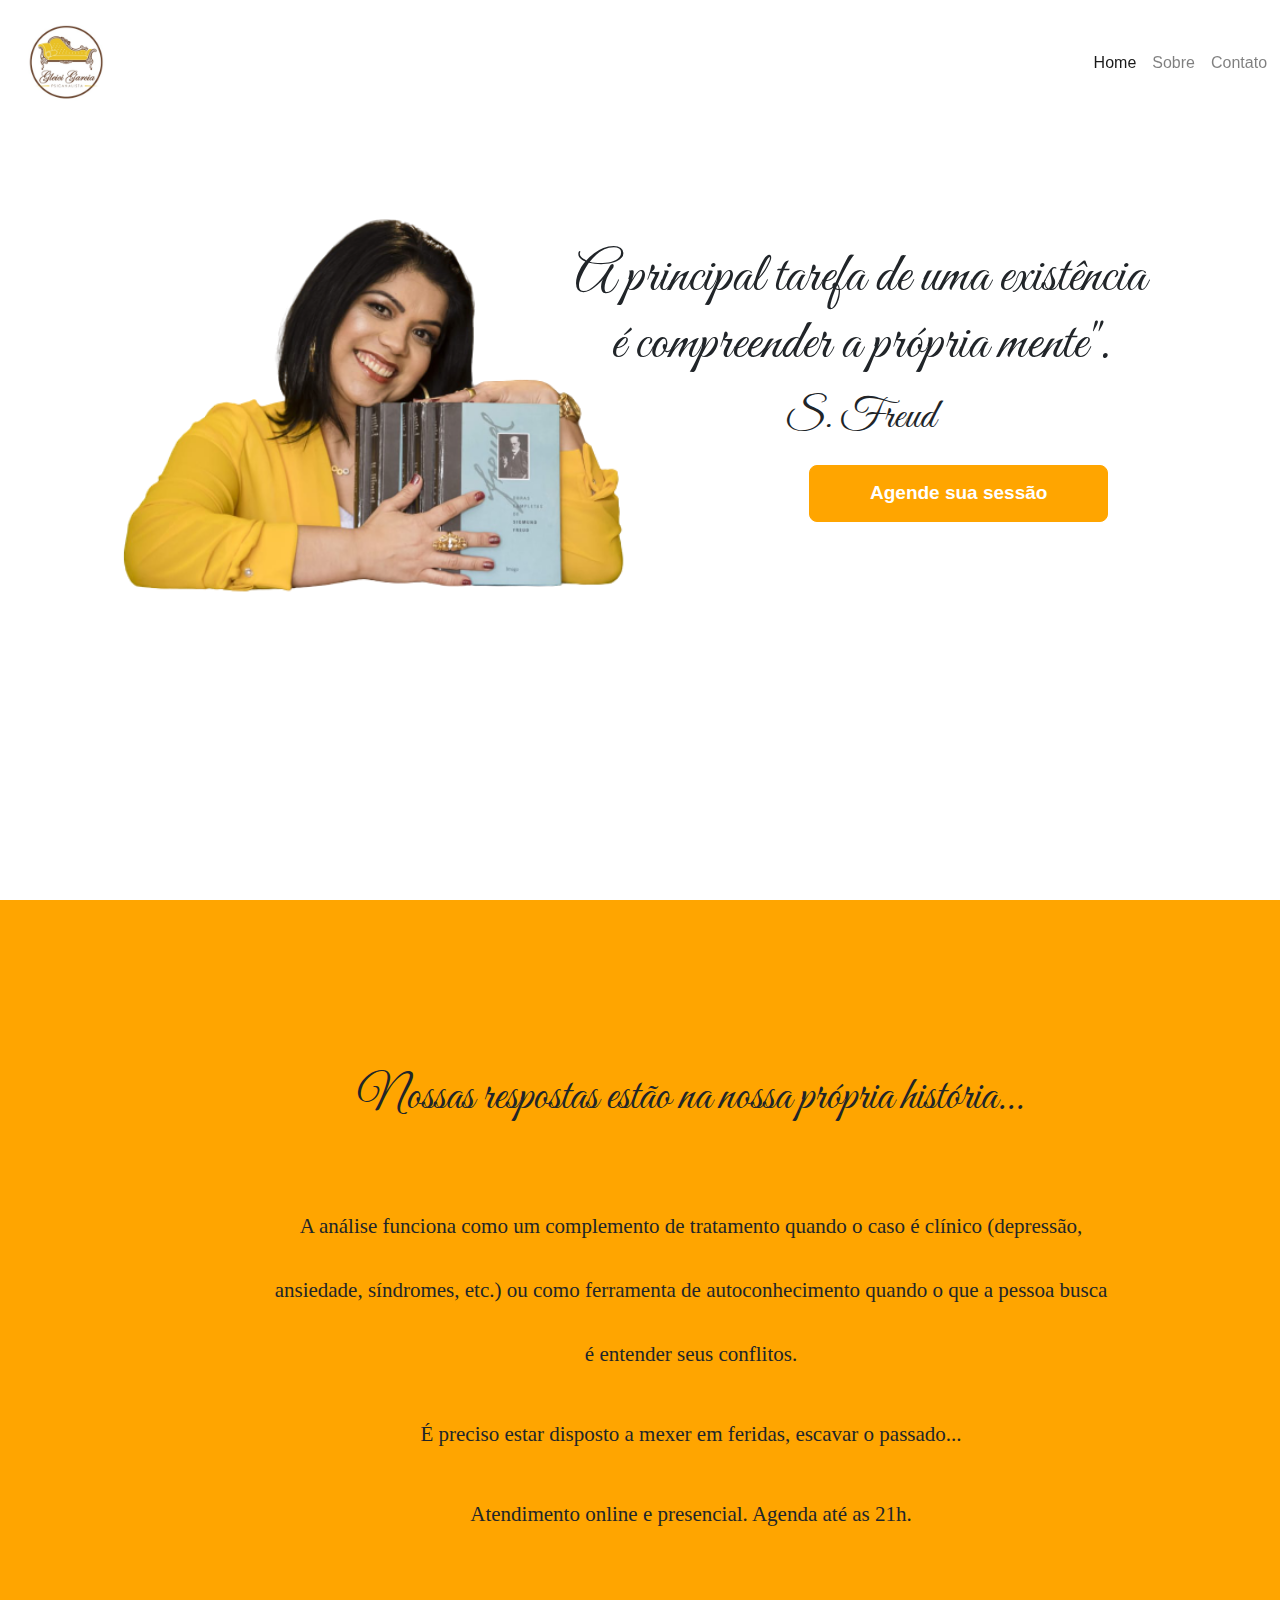
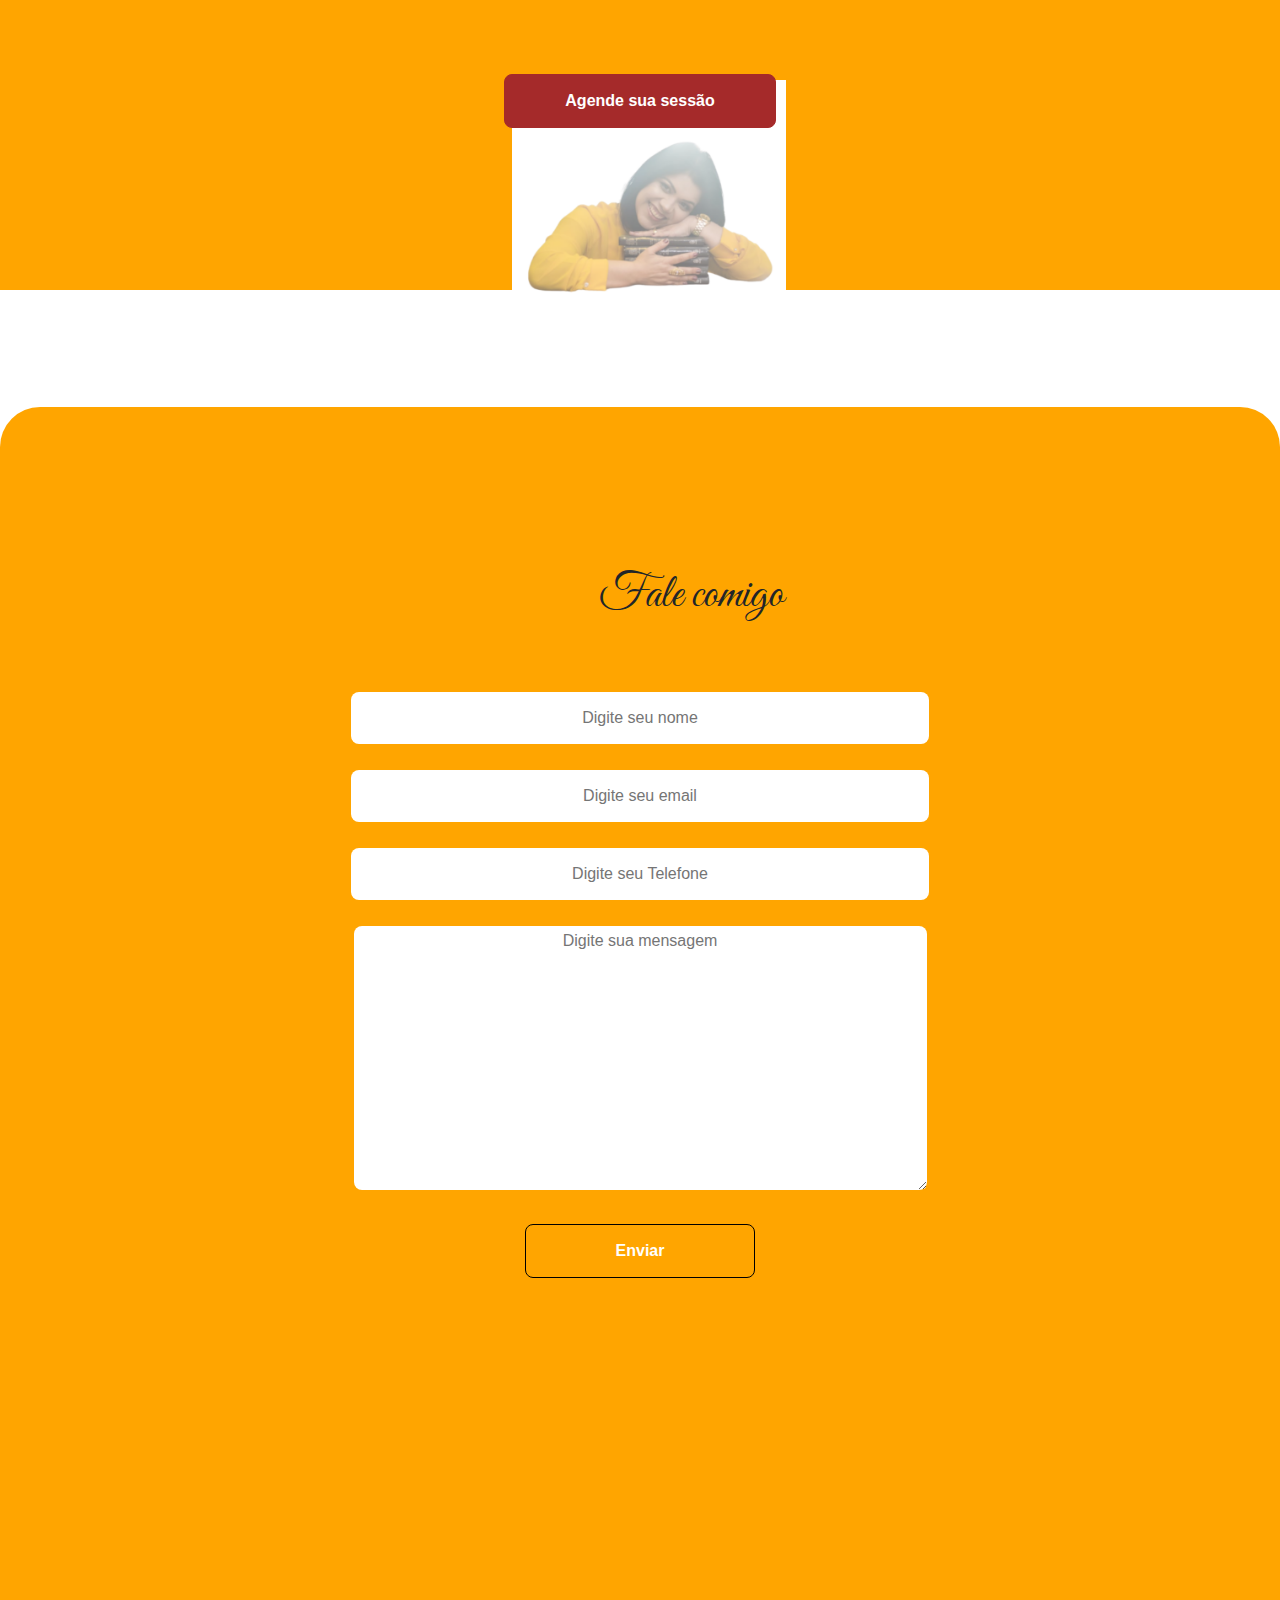
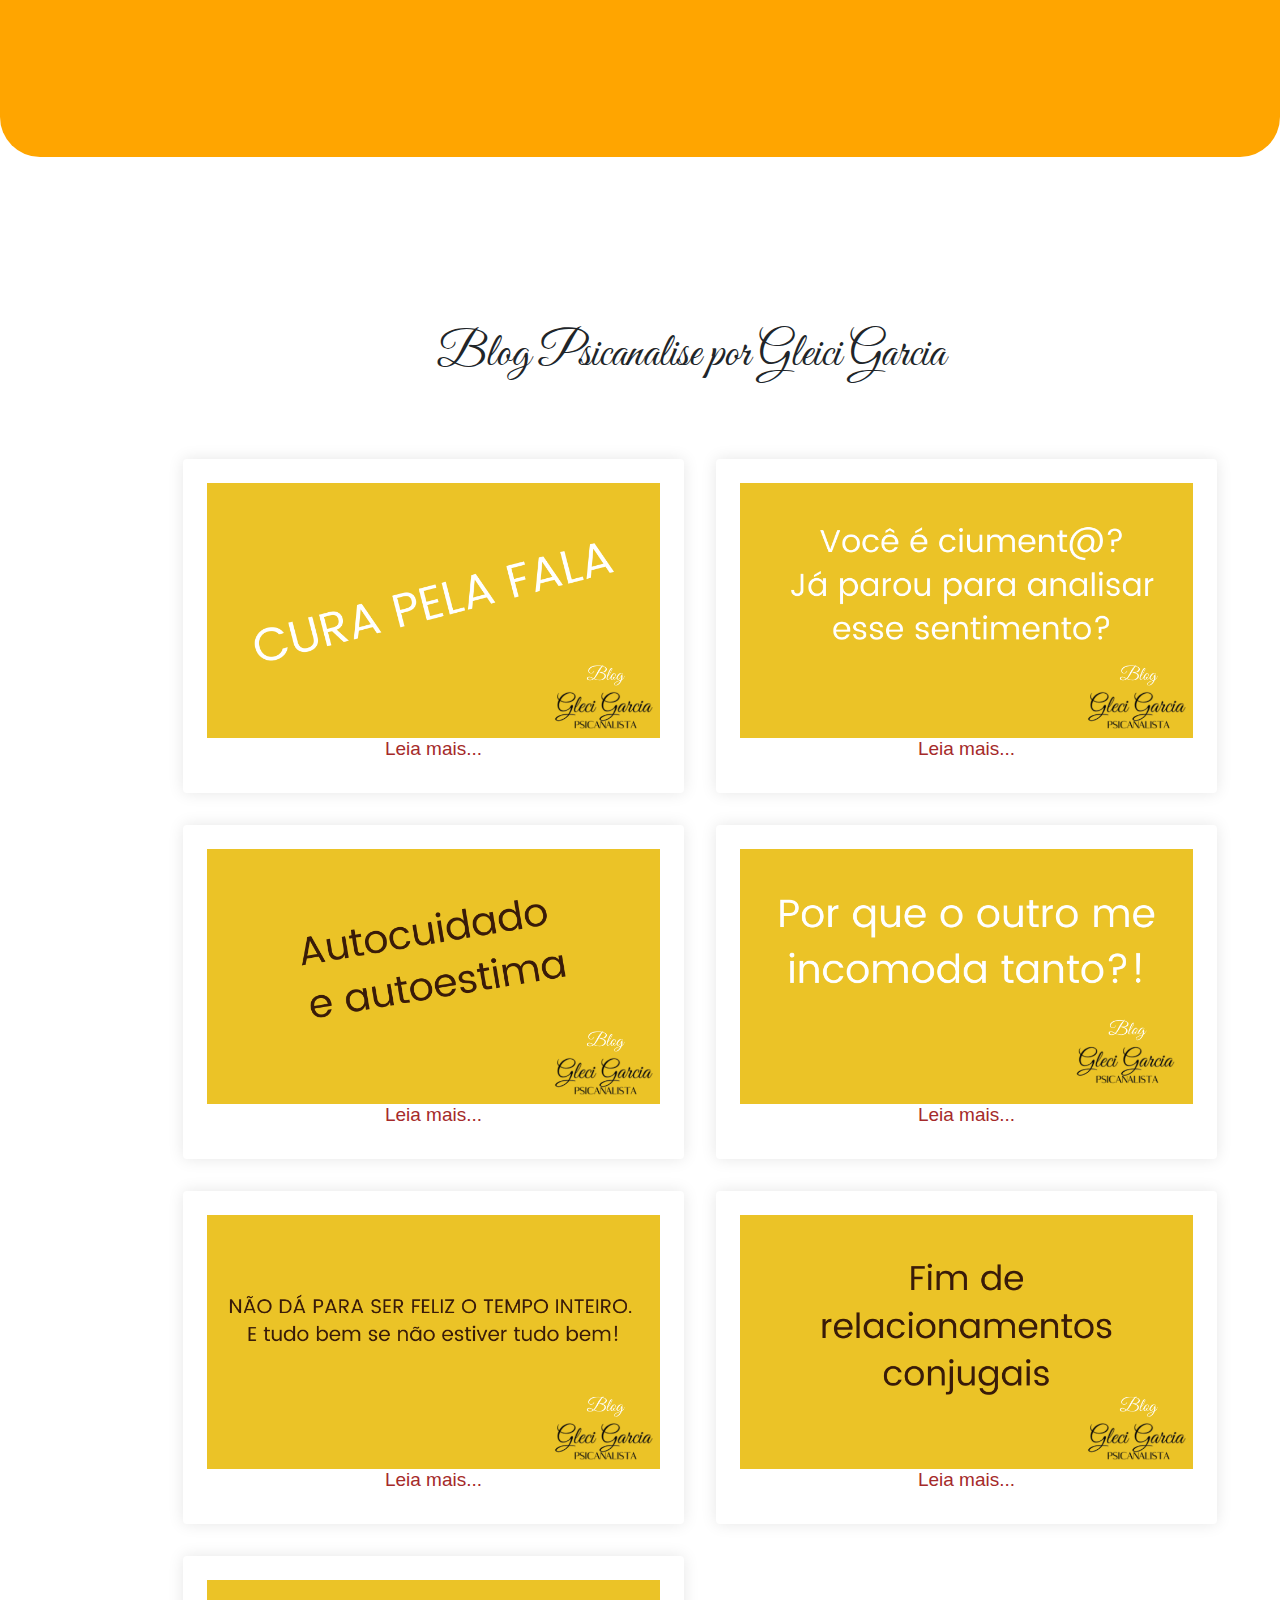
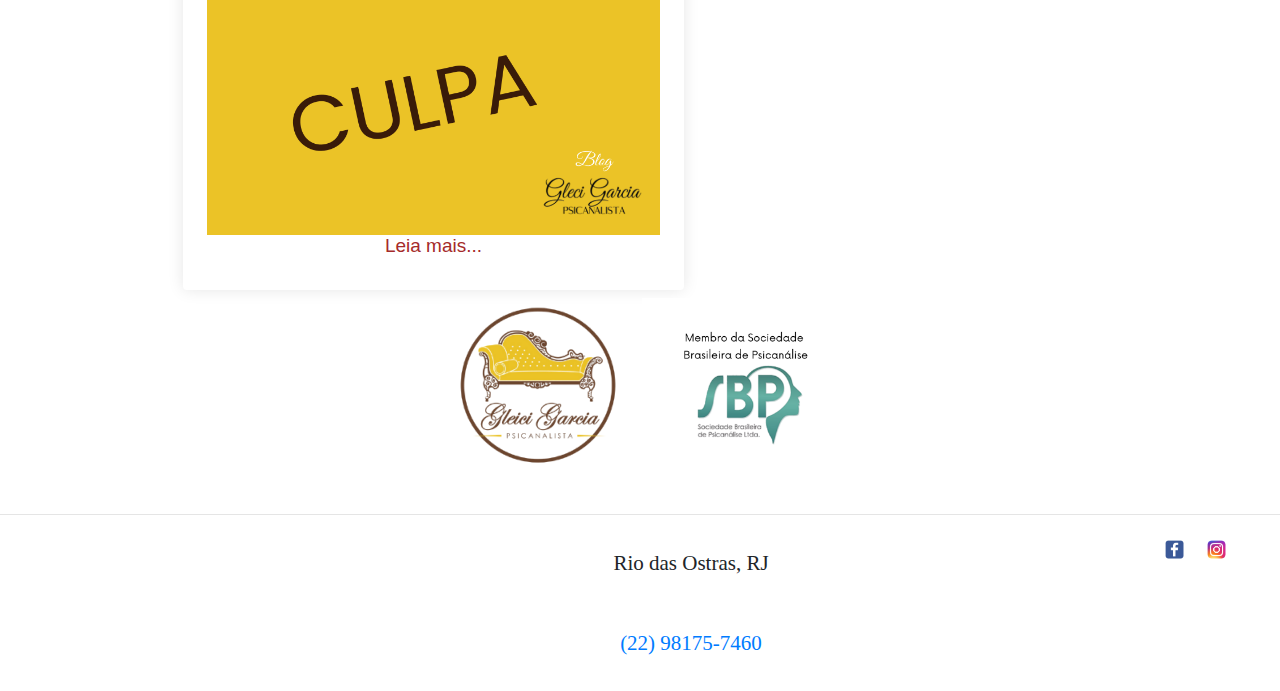
<file: index.html>
<!DOCTYPE html>
<html lang="pt-br">

<head>
    <meta charset="UTF-8">
    <meta name="viewport" content="width=device-width, initial-scale=1.0">
    <!-- favicon -->
    <link rel="icon" type="image / png" Tamanhos="16x16" href="img/favicon/favicon-16x16.png">
    <!-- google fonts Great vibes regular 400 -->
    <link href="https://fonts.googleapis.com/css2?family=Great+Vibes&display=swap" rel="stylesheet">
    <!-- my css -->
    <link rel="stylesheet" href="css/style.css">
    <!-- bootstrap css -->
    <link rel="stylesheet" href="https://stackpath.bootstrapcdn.com/bootstrap/4.5.2/css/bootstrap.min.css"
        integrity="sha384-JcKb8q3iqJ61gNV9KGb8thSsNjpSL0n8PARn9HuZOnIxN0hoP+VmmDGMN5t9UJ0Z" crossorigin="anonymous">
    <title>Gleici Garcia Psicanalista - Início</title>
</head>

<body>
    <nav class="navbar navbar-expand-lg navbar-light bg-default" id="menu-navegation">
        <a class="navbar-brand" href="index.html#header"><img src="img/logo.jpeg" alt="" class="logo-top"></a>
        <button class="navbar-toggler" type="button" data-toggle="collapse" data-target="#navbarSupportedContent"
            aria-controls="navbarSupportedContent" aria-expanded="false" aria-label="Toggle navigation">
            <span class="navbar-toggler-icon"></span>
        </button>

        <div class="collapse navbar-collapse" id="navbarSupportedContent">
            <ul class="navbar-nav mr-auto">
                <li class="nav-item active">
                    <a class="nav-link" href="#header">Home <span class="sr-only">(current)</span></a>
                </li>
                <li class="nav-item">
                    <a class="nav-link" href="#sobre">Sobre</a>
                </li>
                <li class="nav-item">
                    <a class="nav-link" href="#contato">Contato</a>
                </li>
                <li class="nav-item">
                    <a class="nav-link" href="#blog">Blog</a>
                </li>
            </ul>
        </div>
    </nav>
    <!-- banner -->
    <header id="header">
        <h1>A principal tarefa de uma existência<br /> é
            compreender a própria mente".</h1>

        <p>S. Freud</p>

        <img src="img/gleici.png" alt="" class="header-img-gleice">
        <button class="btn-header">Agende sua sessão</button>
    </header>
    <!-- sobre -->
    <section id="sobre">
        <h1>Nossas respostas estão na nossa própria história...</h1>
        <p>A análise funciona como um complemento de tratamento quando o caso é clínico (depressão, ansiedade,
            síndromes, etc.) ou como <strong>ferramenta de autoconhecimento</strong> quando o que a pessoa busca é
            <strong>entender seus
                conflitos</strong>. </p>
        <p><strong>É preciso estar disposto a mexer em feridas, escavar o passado...</strong></p>

        <p>Atendimento online e presencial.
            Agenda até as 21h.</p>

        <img src="img/gleici-sobre.png" alt="" class="sobre-img-gleice">

        <button class="btn-sobre">Agende sua sessão</button><br /><br />
        <!-- contato -->
        <section id="contato">
            <h1>Fale comigo</h1>
            <form action="#">
                <br />
                <input type="text" placeholder="Digite seu nome"><br />
                <br />
                <input type="email" placeholder="Digite seu email"><br />
                <br />
                <input type="tel" placeholder="Digite seu Telefone"><br />
                <br />
                <textarea name="" id="" cols="30" rows="10" class="t-area"
                    placeholder="Digite sua mensagem"></textarea><br /><br />
                <button type="submit" class="btn-form">Enviar</button><br /><br />
            </form>
        </section>
        <!-- blog -->
        <section id="blog">
            <h1>Blog Psicanalise por Gleici Garcia</h1>


            <div class="cards">

                <!-- A CURA PELA FALA  -->
                <div class="card-white">

                    <img src="img/blog/7.png" alt="" class="gleici-blog">

                    <a href="blog.html">
                        <h3 style="text-decoration: none; color: brown;">Leia mais...</h3>
                    </a>
                </div>

                <!-- Você é ciument@? Já parou para analisar este sentimento? -->
                <div class="card-white">

                    <img src="img/blog/6.png" alt="" class="gleici-blog">

                    <a href="blog2.html">
                        <h3 style="text-decoration: none; color: brown;">Leia mais...</h3>
                    </a>
                </div>
                <!-- Autocuidado e autoestima -->
                <div class="card-white">

                    <img src="img/blog/5.png" alt="" class="gleici-blog">

                    <a href="blog3.html">
                        <h3 style="text-decoration: none; color: brown;">Leia mais...</h3>
                    </a>
                </div>
                <!-- Por que o outro me incomoda tanto?! -->
                <div class="card-white">

                    <img src="img/blog/2.png" alt="" class="gleici-blog">

                    <a href="blog4.html">
                        <h3 style="text-decoration: none; color: brown;">Leia mais...</h3>
                    </a>
                </div>
                <!-- NÃO DÁ PARA SER FELIZ O TEMPO INTEIRO. E tudo bem se não estiver tudo bem! -->
                <div class="card-white">

                    <img src="img/blog/4.png" alt="" class="gleici-blog">

                    <a href="blog5.html">
                        <h3 style="text-decoration: none; color: brown;">Leia mais...</h3>
                    </a>
                </div>
                <!-- Fim de relacionamentos conjugais. -->
                <div class="card-white">

                    <img src="img/blog/3.png" alt="" class="gleici-blog">

                    <a href="blog6.html">
                        <h3 style="text-decoration: none; color: brown;">Leia mais...</h3>
                    </a>
                </div>
                <!-- Culpa -->
                <div class="card-white">

                    <img src="img/blog/1.png" alt="" class="gleici-blog">

                    <a href="blog7.html">
                        <h3 style="text-decoration: none; color: brown;">Leia mais...</h3>
                    </a>
                </div>


        </section>
        <!-- footer -->
        <footer id="footer">
            <img src="img/1-removebg-preview.png" alt="" class="footer-logo">
            <img src="img/2.png" alt="" class="footer-logo">
            <hr>
            <p>Rio das Ostras, RJ </p>
            <p><a href="(22) 98175-7460
                ">(22) 98175-7460
                </a></p>

            <a href="https://www.facebook.com/GleiciGarciaPsicanalista" target="_blank">
                <img src="img/redes sociais/1.png" alt="" class="redes-sociais">
            </a>

            <a href="https://www.instagram.com/gleicigarcia.psi/" target="_blank">
                <img src="img/redes sociais/2.png" alt="" class="redes-sociais">
            </a>
        </footer>
    </section>
    <!-- javascript bootstrap -->
    <script src="https://code.jquery.com/jquery-3.5.1.slim.min.js"
        integrity="sha384-DfXdz2htPH0lsSSs5nCTpuj/zy4C+OGpamoFVy38MVBnE+IbbVYUew+OrCXaRkfj"
        crossorigin="anonymous"></script>
    <script src="https://cdn.jsdelivr.net/npm/popper.js@1.16.1/dist/umd/popper.min.js"
        integrity="sha384-9/reFTGAW83EW2RDu2S0VKaIzap3H66lZH81PoYlFhbGU+6BZp6G7niu735Sk7lN"
        crossorigin="anonymous"></script>
    <script src="https://stackpath.bootstrapcdn.com/bootstrap/4.5.2/js/bootstrap.min.js"
        integrity="sha384-B4gt1jrGC7Jh4AgTPSdUtOBvfO8shuf57BaghqFfPlYxofvL8/KUEfYiJOMMV+rV"
        crossorigin="anonymous"></script>
</body>

</html>
</file>
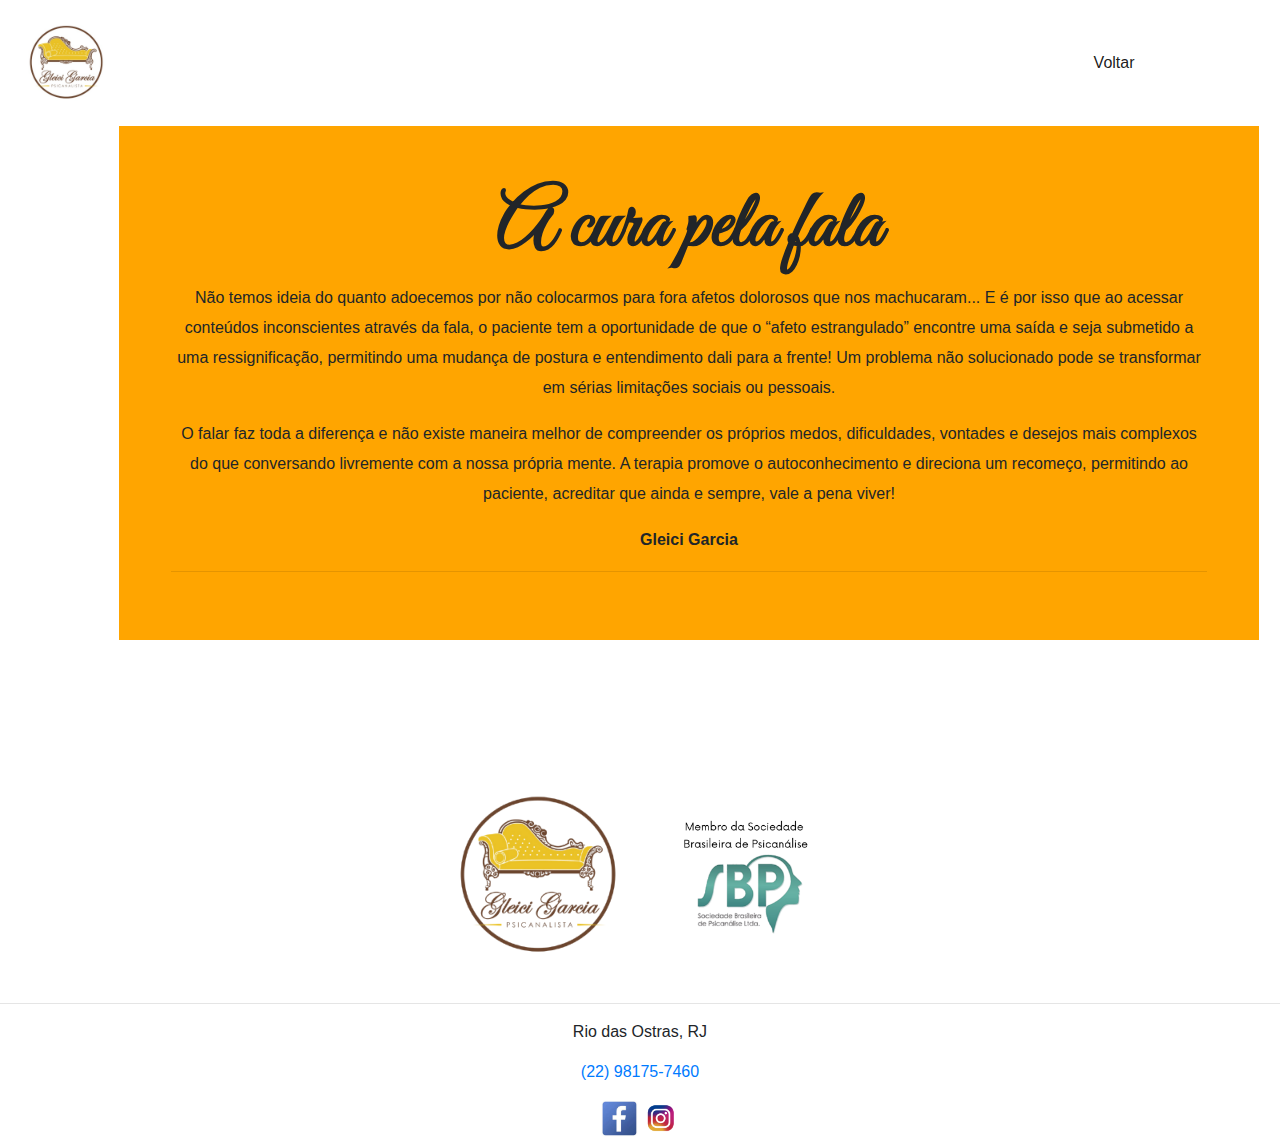
<file: blog.html>
<!DOCTYPE html>
<html lang="pt-br">

<head>
    <meta charset="UTF-8">
    <meta name="viewport" content="width=device-width, initial-scale=1.0">
    <!-- Favicon -->
    <link rel="icon" type="image / png" Tamanhos="16x16" href="img/favicon/favicon-16x16.png">
    <!-- google fonts Great vibes regular 400 -->
    <link href="https://fonts.googleapis.com/css2?family=Great+Vibes&display=swap" rel="stylesheet">
    <!-- my css -->
    <link rel="stylesheet" href="css/style.css">
    <!-- bootstrap css -->
    <link rel="stylesheet" href="https://stackpath.bootstrapcdn.com/bootstrap/4.5.2/css/bootstrap.min.css"
        integrity="sha384-JcKb8q3iqJ61gNV9KGb8thSsNjpSL0n8PARn9HuZOnIxN0hoP+VmmDGMN5t9UJ0Z" crossorigin="anonymous">
    <title>Blog - A cura pela fala</title>
</head>

<body>
    <nav class="navbar navbar-expand-lg navbar-light bg-default">
        <a class="navbar-brand" href="index.html"><img src="img/logo.jpeg" alt="" class="logo-top"></a>
        <button class="navbar-toggler" type="button" data-toggle="collapse" data-target="#navbarSupportedContent"
            aria-controls="navbarSupportedContent" aria-expanded="false" aria-label="Toggle navigation">
            <span class="navbar-toggler-icon"></span>
        </button>

        <div class="collapse navbar-collapse" id="navbarSupportedContent">
            <ul class="navbar-nav mr-auto">
                <li class="nav-item active">
                    <a class="nav-link" href="index.html#blog">Voltar <span class="sr-only">(current)</span></a>
                </li>
                <!-- <li class="nav-item">
                    <a class="nav-link" href="#sobre">Sobre</a>
                </li>
                <li class="nav-item">
                    <a class="nav-link" href="#contato">Contato</a>
                </li>
                <li class="nav-item">
                    <a class="nav-link" href="#blog">Blog</a>
                </li> -->
            </ul>
        </div>
    </nav>
    <!-- banner -->
    <section id="culpa">
        <div class="container">
            <h1 style="font-weight: bold;">A cura pela fala </h1>

            <p>Não temos ideia do quanto adoecemos por não colocarmos para fora afetos dolorosos que nos machucaram... E
                é
                por isso que ao acessar conteúdos inconscientes através da fala, o paciente tem a oportunidade de que o
                “afeto estrangulado” encontre uma saída e seja submetido a uma ressignificação, permitindo uma mudança
                de
                postura e entendimento dali para a frente! Um problema não solucionado pode se transformar em sérias
                limitações sociais ou pessoais.</p>

            <p>O falar faz toda a diferença e não existe maneira melhor de compreender os próprios medos, dificuldades,
                vontades e desejos mais complexos do que conversando livremente com a nossa própria mente. A terapia
                promove
                o autoconhecimento e direciona um recomeço, permitindo ao paciente, acreditar que ainda e sempre, vale a
                pena viver!</p>

            <p style="font-weight: bold;">Gleici Garcia</p>
            <hr>
        </div>

    </section>
    <!-- footer -->
    <footer id="footer">
        <img src="img/1-removebg-preview.png" alt="" class="footer-logo">
        <img src="img/2.png" alt="" class="footer-logo">
        <hr>
        <p>Rio das Ostras, RJ </p>
        <p><a href="(22) 98175-7460
            ">(22) 98175-7460
            </a></p>

        <a href="https://www.facebook.com/gleicig" target="_blank">
            <img src="img/face-52.jpg" alt="" class="redes-sociais">
        </a>

        <a href="https://www.instagram.com/gleicigarcia.psi/" target="_blank">
            <img src="img/07f0d7b69ef071571e4ada2f4d6a053a---cone-do-instagram-colorido-by-vexels.png" alt=""
                class="redes-sociais">
        </a>
    </footer>
    </section>
    <!-- javascript bootstrap -->
    <script src="https://code.jquery.com/jquery-3.5.1.slim.min.js"
        integrity="sha384-DfXdz2htPH0lsSSs5nCTpuj/zy4C+OGpamoFVy38MVBnE+IbbVYUew+OrCXaRkfj"
        crossorigin="anonymous"></script>
    <script src="https://cdn.jsdelivr.net/npm/popper.js@1.16.1/dist/umd/popper.min.js"
        integrity="sha384-9/reFTGAW83EW2RDu2S0VKaIzap3H66lZH81PoYlFhbGU+6BZp6G7niu735Sk7lN"
        crossorigin="anonymous"></script>
    <script src="https://stackpath.bootstrapcdn.com/bootstrap/4.5.2/js/bootstrap.min.js"
        integrity="sha384-B4gt1jrGC7Jh4AgTPSdUtOBvfO8shuf57BaghqFfPlYxofvL8/KUEfYiJOMMV+rV"
        crossorigin="anonymous"></script>

    <body>

    </body>

</html>
</file>
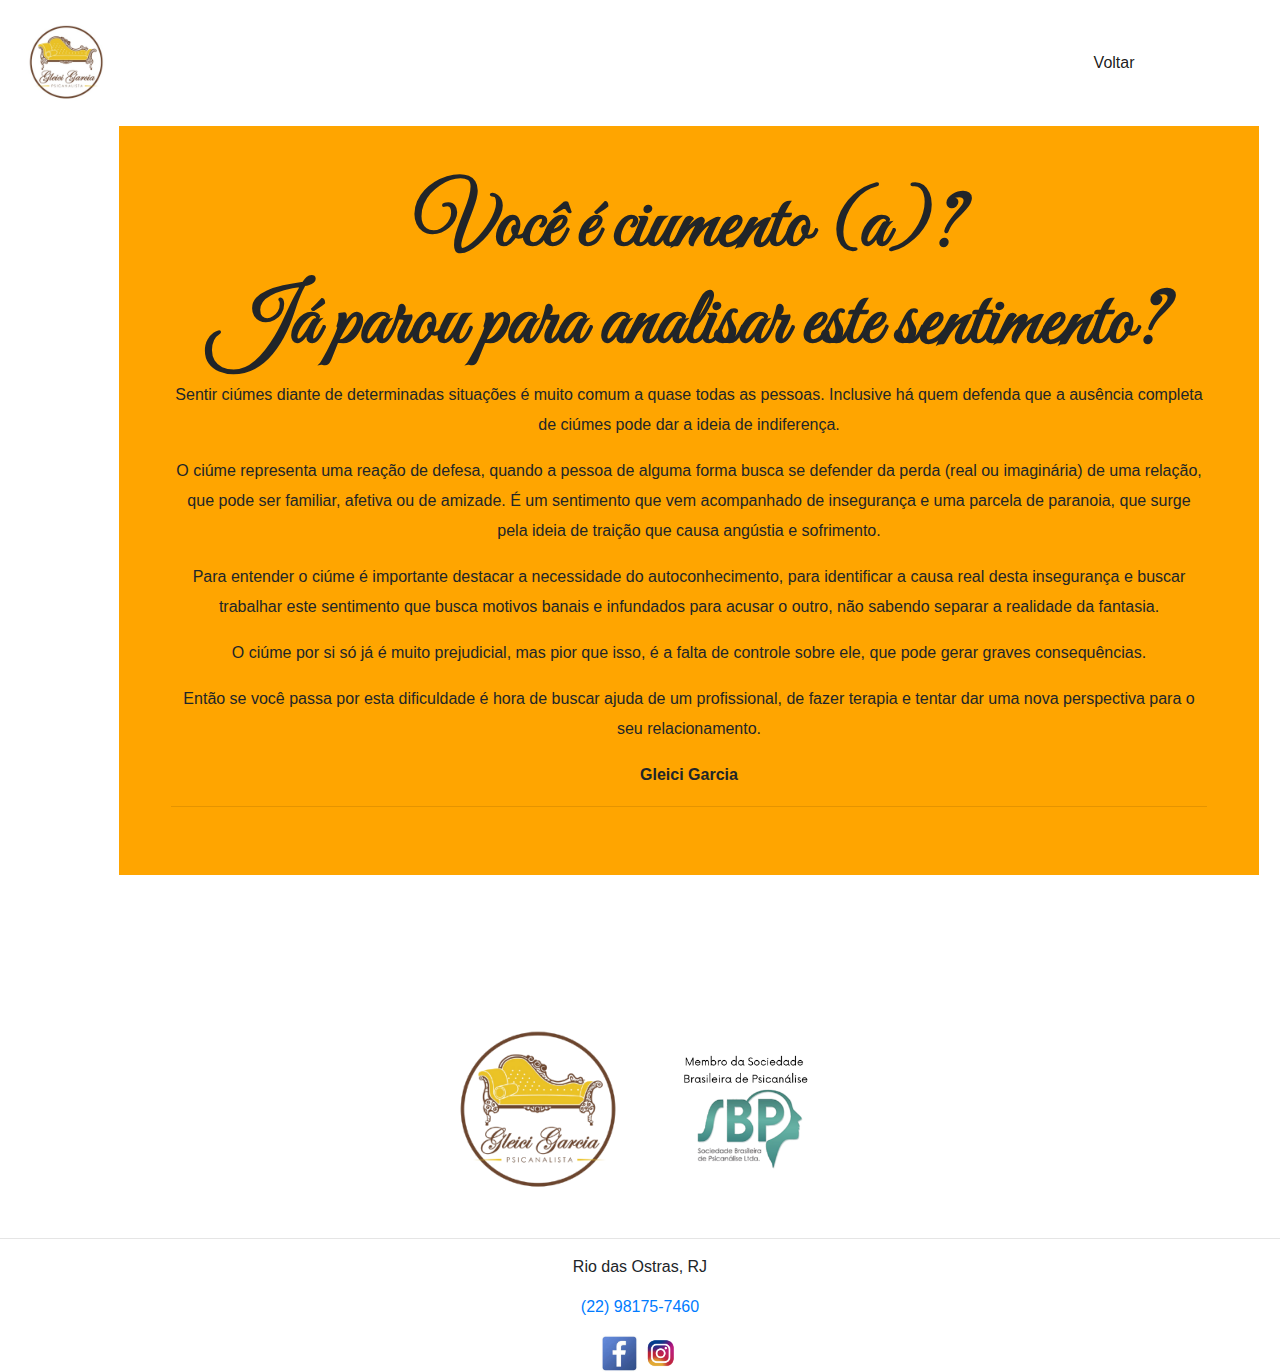
<file: blog2.html>
<!DOCTYPE html>
<html lang="pt-br">

<head>
    <meta charset="UTF-8">
    <meta name="viewport" content="width=device-width, initial-scale=1.0">
    <!-- Favicon -->
    <link rel="icon" type="image / png" Tamanhos="16x16" href="img/favicon/favicon-16x16.png">
    <!-- google fonts Great vibes regular 400 -->
    <link href="https://fonts.googleapis.com/css2?family=Great+Vibes&display=swap" rel="stylesheet">
    <!-- my css -->
    <link rel="stylesheet" href="css/style.css">
    <!-- bootstrap css -->
    <link rel="stylesheet" href="https://stackpath.bootstrapcdn.com/bootstrap/4.5.2/css/bootstrap.min.css"
        integrity="sha384-JcKb8q3iqJ61gNV9KGb8thSsNjpSL0n8PARn9HuZOnIxN0hoP+VmmDGMN5t9UJ0Z" crossorigin="anonymous">
    <title>Blog - Você é ciumento(a)</title>
</head>

<body>
    <nav class="navbar navbar-expand-lg navbar-light bg-default">
        <a class="navbar-brand" href="index.html"><img src="img/logo.jpeg" alt="" class="logo-top"></a>
        <button class="navbar-toggler" type="button" data-toggle="collapse" data-target="#navbarSupportedContent"
            aria-controls="navbarSupportedContent" aria-expanded="false" aria-label="Toggle navigation">
            <span class="navbar-toggler-icon"></span>
        </button>

        <div class="collapse navbar-collapse" id="navbarSupportedContent">
            <ul class="navbar-nav mr-auto">
                <li class="nav-item active">
                    <a class="nav-link" href="index.html#blog">Voltar <span class="sr-only">(current)</span></a>
                </li>
                <!-- <li class="nav-item">
                    <a class="nav-link" href="#sobre">Sobre</a>
                </li>
                <li class="nav-item">
                    <a class="nav-link" href="#contato">Contato</a>
                </li>
                <li class="nav-item">
                    <a class="nav-link" href="#blog">Blog</a>
                </li> -->
            </ul>
        </div>
    </nav>
    <!-- banner -->
    <section id="culpa">
        <div class="container">
            <h1 style="font-weight: bold;">Você é ciumento (a)? <br /> Já parou para analisar este sentimento?</h1>

            <p>Sentir ciúmes diante de determinadas situações é muito comum a quase todas as pessoas. Inclusive há quem
                defenda que a ausência completa de ciúmes pode dar a ideia de indiferença.</p>

            <p>O ciúme representa uma reação de defesa, quando a pessoa de alguma forma busca se defender da perda (real
                ou imaginária) de uma relação, que pode ser familiar, afetiva ou de amizade. É um sentimento que vem
                acompanhado de insegurança e uma parcela de paranoia, que surge pela ideia de traição que causa angústia
                e sofrimento.</p>

            <p>Para entender o ciúme é importante destacar a necessidade do autoconhecimento, para identificar a causa
                real desta insegurança e buscar trabalhar este sentimento que busca motivos banais e infundados para
                acusar o outro, não sabendo separar a realidade da fantasia.</p>

            <p>O ciúme por si só já é muito prejudicial, mas pior que isso, é a falta de controle sobre ele, que pode
                gerar graves consequências. </p>

            <p>Então se você passa por esta dificuldade é hora de buscar ajuda de um profissional, de fazer terapia e
                tentar dar uma nova perspectiva para o seu relacionamento.</p>

            <p style="font-weight: bold;">Gleici Garcia</p>
            <hr>
        </div>

    </section>
    <!-- footer -->
    <footer id="footer">
        <img src="img/1-removebg-preview.png" alt="" class="footer-logo">
        <img src="img/2.png" alt="" class="footer-logo">
        <hr>
        <p>Rio das Ostras, RJ </p>
        <p><a href="(22) 98175-7460
            ">(22) 98175-7460
            </a></p>

        <a href="https://www.facebook.com/gleicig" target="_blank">
            <img src="img/face-52.jpg" alt="" class="redes-sociais">
        </a>

        <a href="https://www.instagram.com/gleicigarcia.psi/" target="_blank">
            <img src="img/07f0d7b69ef071571e4ada2f4d6a053a---cone-do-instagram-colorido-by-vexels.png" alt=""
                class="redes-sociais">
        </a>
    </footer>
    </section>
    <!-- javascript bootstrap -->
    <script src="https://code.jquery.com/jquery-3.5.1.slim.min.js"
        integrity="sha384-DfXdz2htPH0lsSSs5nCTpuj/zy4C+OGpamoFVy38MVBnE+IbbVYUew+OrCXaRkfj"
        crossorigin="anonymous"></script>
    <script src="https://cdn.jsdelivr.net/npm/popper.js@1.16.1/dist/umd/popper.min.js"
        integrity="sha384-9/reFTGAW83EW2RDu2S0VKaIzap3H66lZH81PoYlFhbGU+6BZp6G7niu735Sk7lN"
        crossorigin="anonymous"></script>
    <script src="https://stackpath.bootstrapcdn.com/bootstrap/4.5.2/js/bootstrap.min.js"
        integrity="sha384-B4gt1jrGC7Jh4AgTPSdUtOBvfO8shuf57BaghqFfPlYxofvL8/KUEfYiJOMMV+rV"
        crossorigin="anonymous"></script>

    <body>

    </body>

</html>
</file>
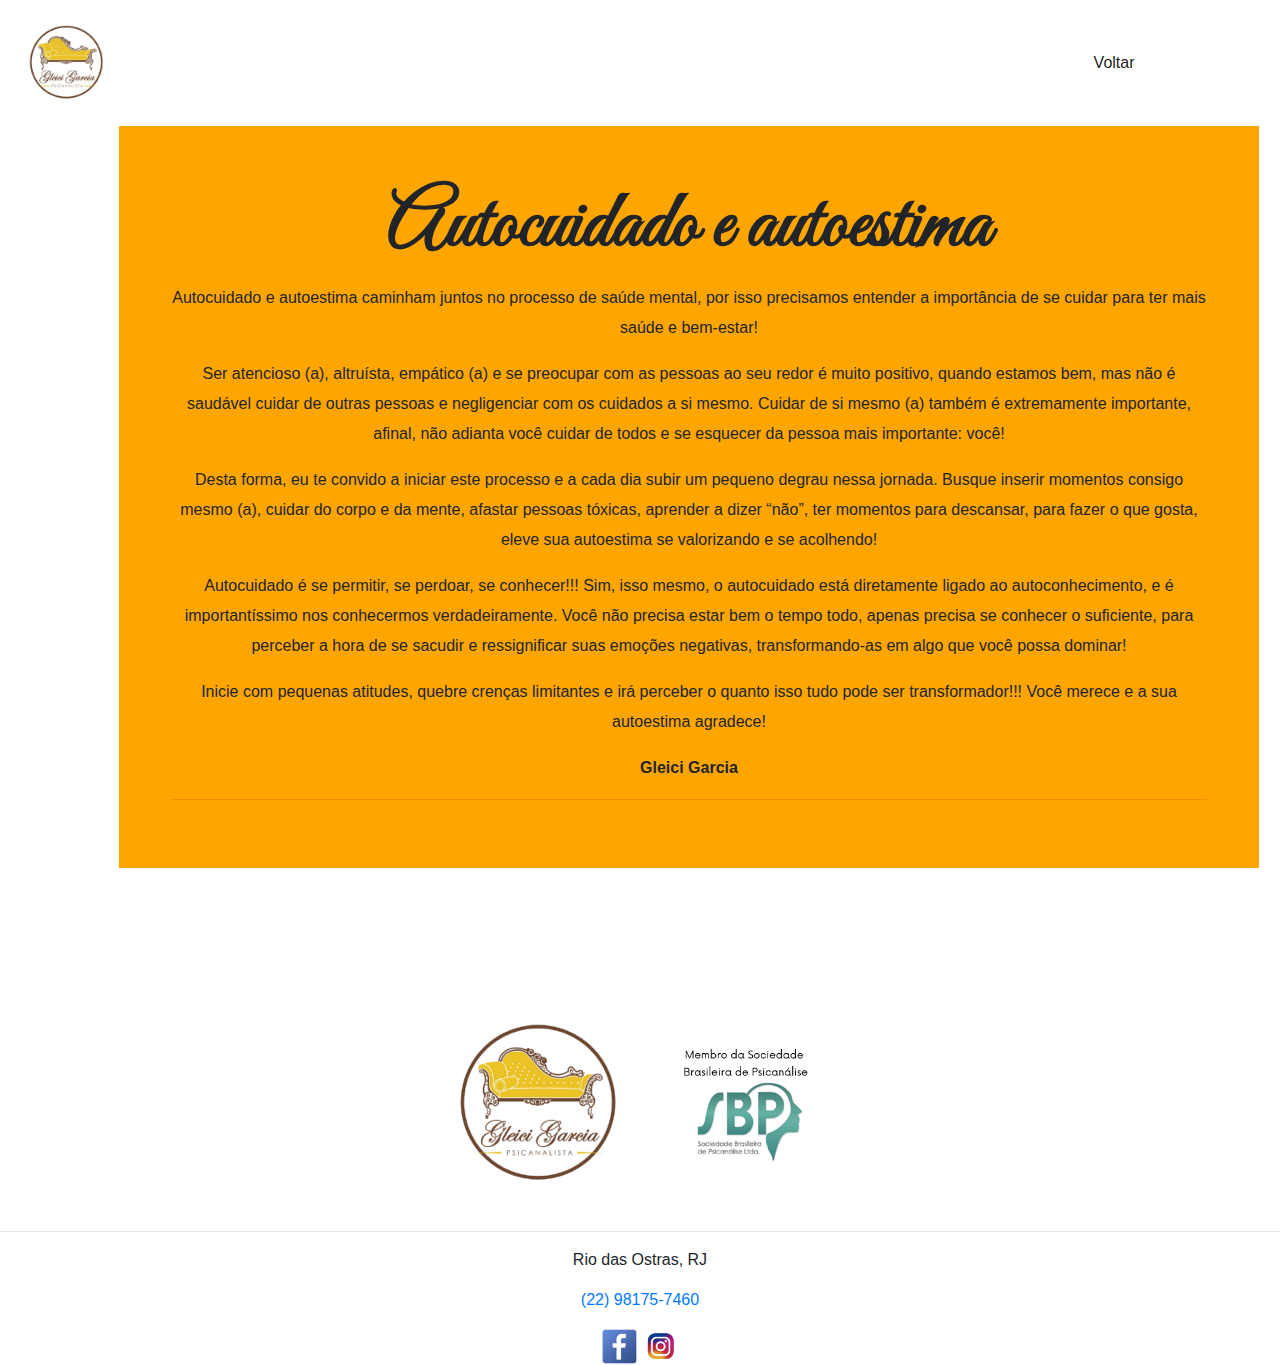
<file: blog3.html>
<!DOCTYPE html>
<html lang="pt-br">

<head>
    <meta charset="UTF-8">
    <meta name="viewport" content="width=device-width, initial-scale=1.0">
    <!-- Favicon -->
    <link rel="icon" type="image / png" Tamanhos="16x16" href="img/favicon/favicon-16x16.png">
    <!-- google fonts Great vibes regular 400 -->
    <link href="https://fonts.googleapis.com/css2?family=Great+Vibes&display=swap" rel="stylesheet">
    <!-- my css -->
    <link rel="stylesheet" href="css/style.css">
    <!-- bootstrap css -->
    <link rel="stylesheet" href="https://stackpath.bootstrapcdn.com/bootstrap/4.5.2/css/bootstrap.min.css"
        integrity="sha384-JcKb8q3iqJ61gNV9KGb8thSsNjpSL0n8PARn9HuZOnIxN0hoP+VmmDGMN5t9UJ0Z" crossorigin="anonymous">
    <title>Blog - Autocuidado e autoestima</title>
</head>

<body>
    <nav class="navbar navbar-expand-lg navbar-light bg-default">
        <a class="navbar-brand" href="index.html"><img src="img/logo.jpeg" alt="" class="logo-top"></a>
        <button class="navbar-toggler" type="button" data-toggle="collapse" data-target="#navbarSupportedContent"
            aria-controls="navbarSupportedContent" aria-expanded="false" aria-label="Toggle navigation">
            <span class="navbar-toggler-icon"></span>
        </button>

        <div class="collapse navbar-collapse" id="navbarSupportedContent">
            <ul class="navbar-nav mr-auto">
                <li class="nav-item active">
                    <a class="nav-link" href="index.html#blog">Voltar <span class="sr-only">(current)</span></a>
                </li>
                <!-- <li class="nav-item">
                    <a class="nav-link" href="#sobre">Sobre</a>
                </li>
                <li class="nav-item">
                    <a class="nav-link" href="#contato">Contato</a>
                </li>
                <li class="nav-item">
                    <a class="nav-link" href="#blog">Blog</a>
                </li> -->
            </ul>
        </div>
    </nav>
    <!-- banner -->
    <section id="culpa">
        <div class="container">
            <h1 style="font-weight: bold;">Autocuidado e autoestima</h1>

            <p>Autocuidado e autoestima caminham juntos no processo de saúde mental, por isso precisamos entender a
                importância de se cuidar para ter mais saúde e bem-estar!</p>

            <p>Ser atencioso (a), altruísta, empático (a) e se preocupar com as pessoas ao seu redor é muito positivo,
                quando
                estamos bem, mas não é saudável cuidar de outras pessoas e negligenciar com os cuidados a si mesmo.
                Cuidar de si mesmo (a) também é extremamente importante, afinal, não adianta você cuidar de todos e se
                esquecer da pessoa mais importante: você!</p>

            <p>Desta forma, eu te convido a iniciar este processo e a cada dia subir um pequeno degrau nessa jornada.
                Busque inserir momentos consigo mesmo (a), cuidar do corpo e da mente, afastar pessoas tóxicas, aprender
                a
                dizer “não”, ter momentos para descansar, para fazer o que gosta, eleve sua autoestima se valorizando e
                se acolhendo! </p>

            <p>Autocuidado é se permitir, se perdoar, se conhecer!!! Sim, isso mesmo, o autocuidado está diretamente
                ligado ao autoconhecimento, e é importantíssimo nos conhecermos verdadeiramente. Você não precisa estar
                bem o tempo todo, apenas precisa se conhecer o suficiente, para perceber a hora de se sacudir e
                ressignificar suas emoções negativas, transformando-as em algo que você possa dominar! </p>

            <p>Inicie com pequenas atitudes, quebre crenças limitantes e irá perceber o quanto isso tudo pode ser
                transformador!!! Você merece e a sua autoestima agradece!</p>

            <p style="font-weight: bold;">Gleici Garcia</p>
            <hr>
        </div>

    </section>
    <!-- footer -->
    <footer id="footer">
        <img src="img/1-removebg-preview.png" alt="" class="footer-logo">
        <img src="img/2.png" alt="" class="footer-logo">
        <hr>
        <p>Rio das Ostras, RJ </p>
        <p><a href="(22) 98175-7460
            ">(22) 98175-7460
            </a></p>

        <a href="https://www.facebook.com/gleicig" target="_blank">
            <img src="img/face-52.jpg" alt="" class="redes-sociais">
        </a>

        <a href="https://www.instagram.com/gleicigarcia.psi/" target="_blank">
            <img src="img/07f0d7b69ef071571e4ada2f4d6a053a---cone-do-instagram-colorido-by-vexels.png" alt=""
                class="redes-sociais">
        </a>
    </footer>
    </section>
    <!-- javascript bootstrap -->
    <script src="https://code.jquery.com/jquery-3.5.1.slim.min.js"
        integrity="sha384-DfXdz2htPH0lsSSs5nCTpuj/zy4C+OGpamoFVy38MVBnE+IbbVYUew+OrCXaRkfj"
        crossorigin="anonymous"></script>
    <script src="https://cdn.jsdelivr.net/npm/popper.js@1.16.1/dist/umd/popper.min.js"
        integrity="sha384-9/reFTGAW83EW2RDu2S0VKaIzap3H66lZH81PoYlFhbGU+6BZp6G7niu735Sk7lN"
        crossorigin="anonymous"></script>
    <script src="https://stackpath.bootstrapcdn.com/bootstrap/4.5.2/js/bootstrap.min.js"
        integrity="sha384-B4gt1jrGC7Jh4AgTPSdUtOBvfO8shuf57BaghqFfPlYxofvL8/KUEfYiJOMMV+rV"
        crossorigin="anonymous"></script>

    <body>

    </body>

</html>
</file>
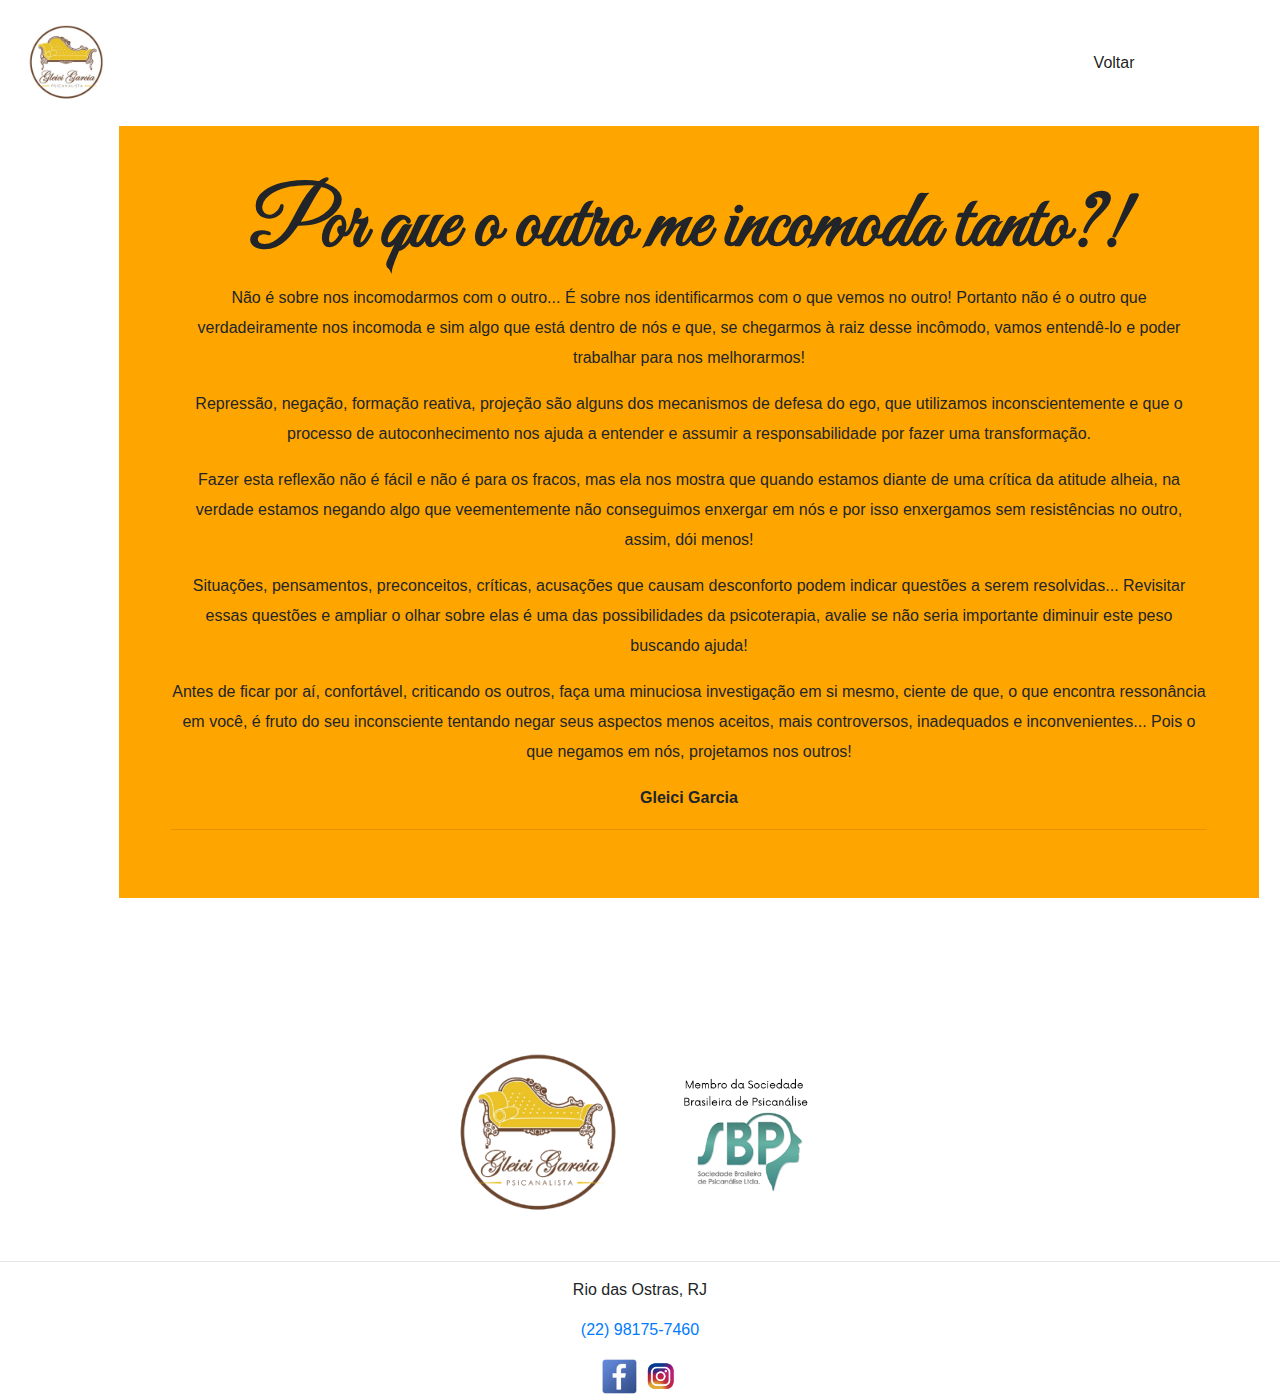
<file: blog4.html>
<!DOCTYPE html>
<html lang="pt-br">

<head>
    <meta charset="UTF-8">
    <meta name="viewport" content="width=device-width, initial-scale=1.0">
    <!-- Favicon -->
    <link rel="icon" type="image / png" Tamanhos="16x16" href="img/favicon/favicon-16x16.png">
    <!-- google fonts Great vibes regular 400 -->
    <link href="https://fonts.googleapis.com/css2?family=Great+Vibes&display=swap" rel="stylesheet">
    <!-- my css -->
    <link rel="stylesheet" href="css/style.css">
    <!-- bootstrap css -->
    <link rel="stylesheet" href="https://stackpath.bootstrapcdn.com/bootstrap/4.5.2/css/bootstrap.min.css"
        integrity="sha384-JcKb8q3iqJ61gNV9KGb8thSsNjpSL0n8PARn9HuZOnIxN0hoP+VmmDGMN5t9UJ0Z" crossorigin="anonymous">
    <title>Blog - Por que o outro me incomoda tanto?!</title>
</head>

<body>
    <nav class="navbar navbar-expand-lg navbar-light bg-default">
        <a class="navbar-brand" href="index.html"><img src="img/logo.jpeg" alt="" class="logo-top"></a>
        <button class="navbar-toggler" type="button" data-toggle="collapse" data-target="#navbarSupportedContent"
            aria-controls="navbarSupportedContent" aria-expanded="false" aria-label="Toggle navigation">
            <span class="navbar-toggler-icon"></span>
        </button>

        <div class="collapse navbar-collapse" id="navbarSupportedContent">
            <ul class="navbar-nav mr-auto">
                <li class="nav-item active">
                    <a class="nav-link" href="index.html#blog">Voltar <span class="sr-only">(current)</span></a>
                </li>
                <!-- <li class="nav-item">
                    <a class="nav-link" href="#sobre">Sobre</a>
                </li>
                <li class="nav-item">
                    <a class="nav-link" href="#contato">Contato</a>
                </li>
                <li class="nav-item">
                    <a class="nav-link" href="#blog">Blog</a>
                </li> -->
            </ul>
        </div>
    </nav>
    <!-- banner -->
    <section id="culpa">
        <div class="container">
            <h1 style="font-weight: bold;">Por que o outro me incomoda tanto?!</h1>

            <p>Não é sobre nos incomodarmos com o outro... É sobre nos identificarmos com o que vemos no outro! Portanto
                não é o outro que verdadeiramente nos incomoda e sim algo que está dentro de nós e que, se chegarmos à
                raiz desse incômodo, vamos entendê-lo e poder trabalhar para nos melhorarmos!</p>

            <p>Repressão, negação, formação reativa, projeção são alguns dos mecanismos de defesa do ego, que utilizamos
                inconscientemente e que o processo de autoconhecimento nos ajuda a entender e assumir a responsabilidade
                por fazer uma transformação. </p>

            <p>Fazer esta reflexão não é fácil e não é para os fracos, mas ela nos mostra que quando estamos diante de
                uma crítica da atitude alheia, na verdade estamos negando algo que veementemente não conseguimos
                enxergar em nós e por isso enxergamos sem resistências no outro, assim, dói menos! </p>

            <p>Situações, pensamentos, preconceitos, críticas, acusações que causam desconforto podem indicar questões a
                serem resolvidas... Revisitar essas questões e ampliar o olhar sobre elas é uma das possibilidades da
                psicoterapia, avalie se não seria importante diminuir este peso buscando ajuda! </p>

            <p>Antes de ficar por aí, confortável, criticando os outros, faça uma minuciosa investigação em si mesmo,
                ciente de que, o que encontra ressonância em você, é fruto do seu inconsciente tentando negar seus
                aspectos menos aceitos, mais controversos, inadequados e inconvenientes... Pois o que negamos em nós,
                projetamos nos outros!</p>

            <p style="font-weight: bold;">Gleici Garcia</p>
            <hr>
        </div>

    </section>
    <!-- footer -->
    <footer id="footer">
        <img src="img/1-removebg-preview.png" alt="" class="footer-logo">
        <img src="img/2.png" alt="" class="footer-logo">
        <hr>
        <p>Rio das Ostras, RJ </p>
        <p><a href="(22) 98175-7460
            ">(22) 98175-7460
            </a></p>

        <a href="https://www.facebook.com/gleicig" target="_blank">
            <img src="img/face-52.jpg" alt="" class="redes-sociais">
        </a>

        <a href="https://www.instagram.com/gleicigarcia.psi/" target="_blank">
            <img src="img/07f0d7b69ef071571e4ada2f4d6a053a---cone-do-instagram-colorido-by-vexels.png" alt=""
                class="redes-sociais">
        </a>
    </footer>
    </section>
    <!-- javascript bootstrap -->
    <script src="https://code.jquery.com/jquery-3.5.1.slim.min.js"
        integrity="sha384-DfXdz2htPH0lsSSs5nCTpuj/zy4C+OGpamoFVy38MVBnE+IbbVYUew+OrCXaRkfj"
        crossorigin="anonymous"></script>
    <script src="https://cdn.jsdelivr.net/npm/popper.js@1.16.1/dist/umd/popper.min.js"
        integrity="sha384-9/reFTGAW83EW2RDu2S0VKaIzap3H66lZH81PoYlFhbGU+6BZp6G7niu735Sk7lN"
        crossorigin="anonymous"></script>
    <script src="https://stackpath.bootstrapcdn.com/bootstrap/4.5.2/js/bootstrap.min.js"
        integrity="sha384-B4gt1jrGC7Jh4AgTPSdUtOBvfO8shuf57BaghqFfPlYxofvL8/KUEfYiJOMMV+rV"
        crossorigin="anonymous"></script>

    <body>

    </body>

</html>
</file>
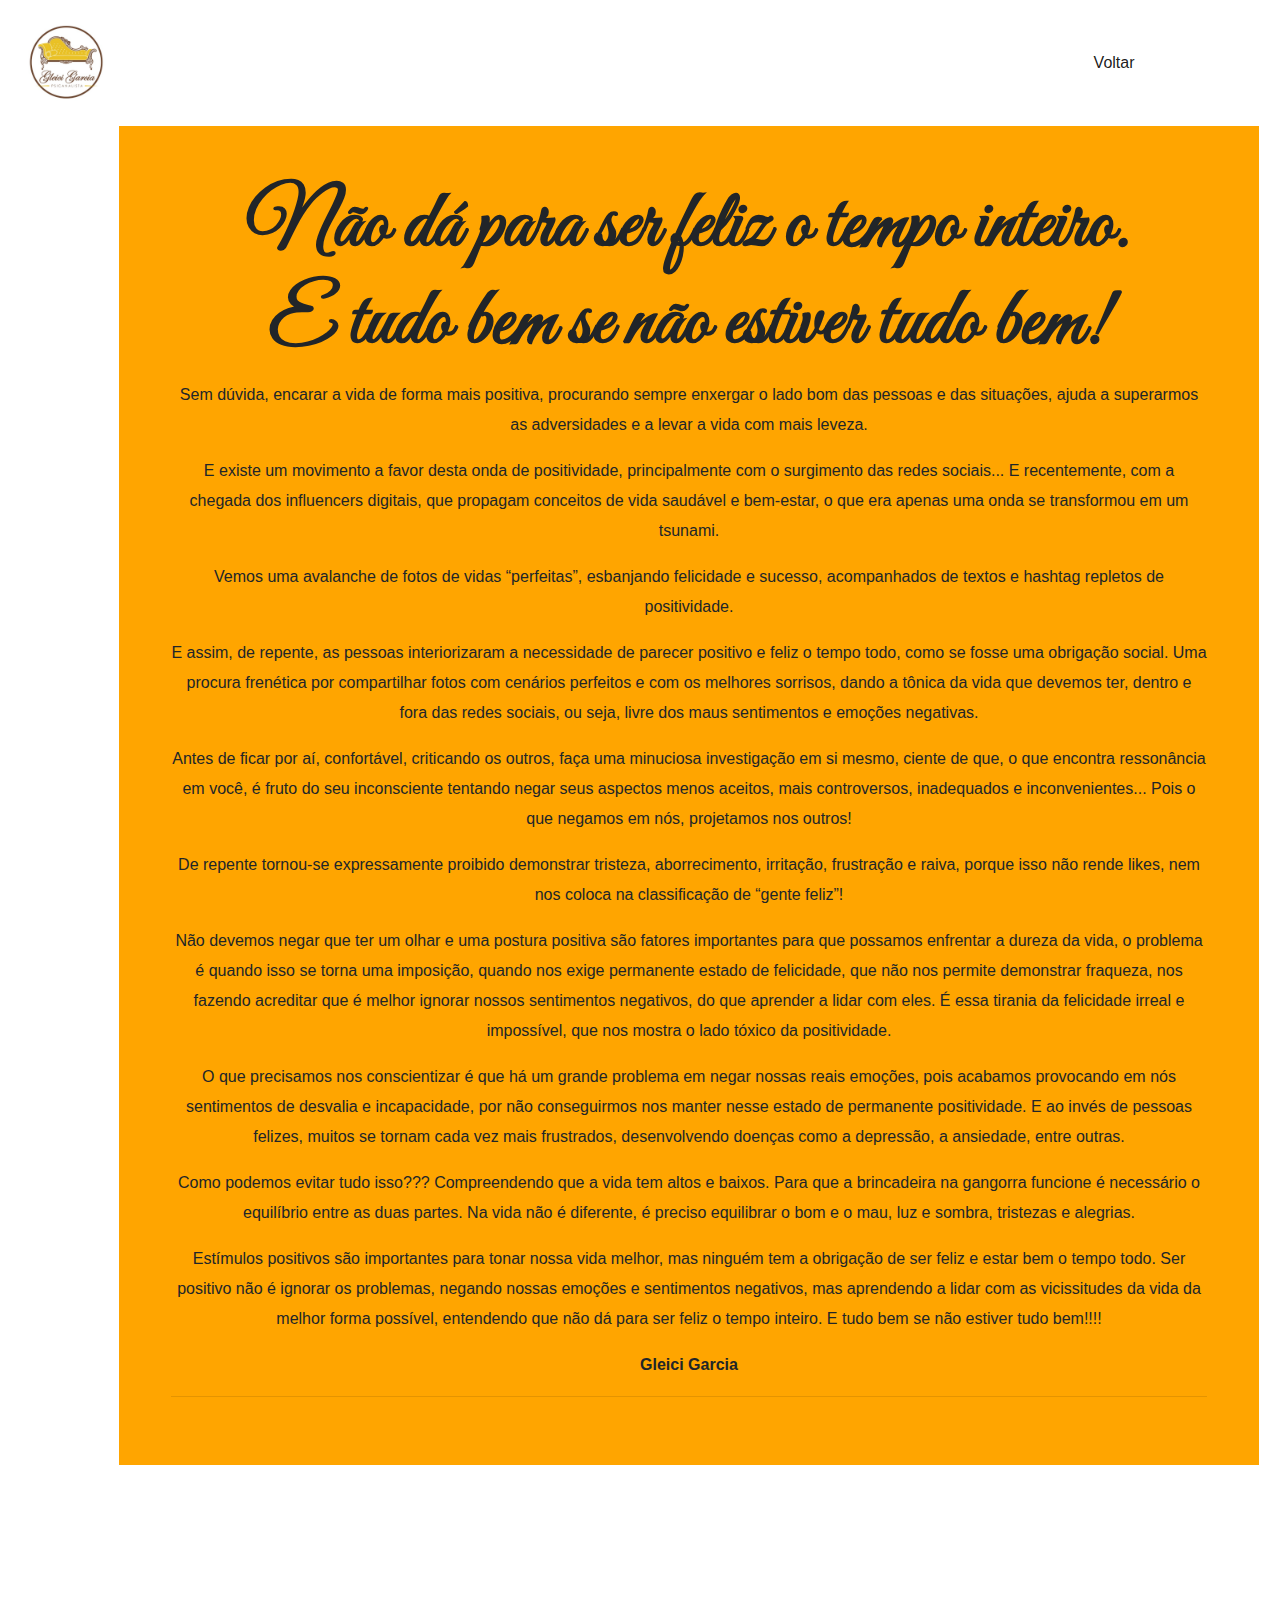
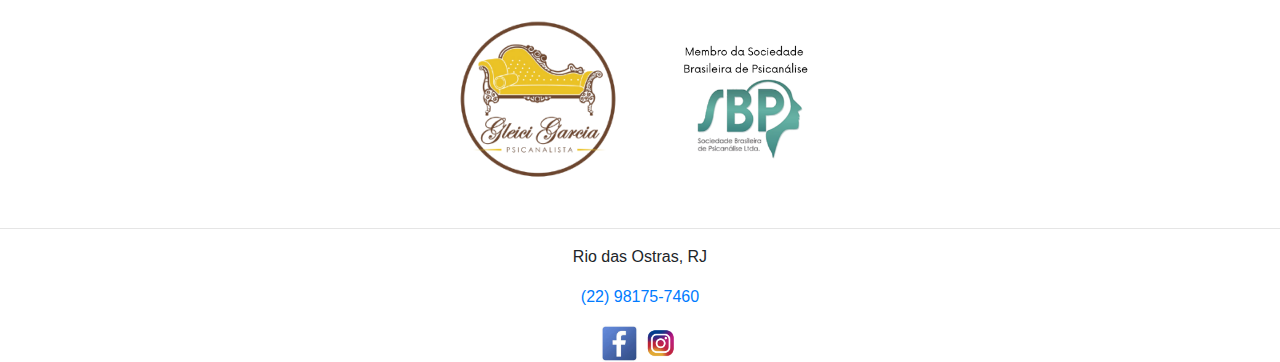
<file: blog5.html>
<!DOCTYPE html>
<html lang="pt-br">

<head>
    <meta charset="UTF-8">
    <meta name="viewport" content="width=device-width, initial-scale=1.0">
    <!-- Favicon -->
    <link rel="icon" type="image / png" Tamanhos="16x16" href="img/favicon/favicon-16x16.png">
    <!-- google fonts Great vibes regular 400 -->
    <link href="https://fonts.googleapis.com/css2?family=Great+Vibes&display=swap" rel="stylesheet">
    <!-- my css -->
    <link rel="stylesheet" href="css/style.css">
    <!-- bootstrap css -->
    <link rel="stylesheet" href="https://stackpath.bootstrapcdn.com/bootstrap/4.5.2/css/bootstrap.min.css"
        integrity="sha384-JcKb8q3iqJ61gNV9KGb8thSsNjpSL0n8PARn9HuZOnIxN0hoP+VmmDGMN5t9UJ0Z" crossorigin="anonymous">
    <title>Blog - Não dá para ser feliz o tempo inteiro.</title>
</head>

<body>
    <nav class="navbar navbar-expand-lg navbar-light bg-default">
        <a class="navbar-brand" href="index.html"><img src="img/logo.jpeg" alt="" class="logo-top"></a>
        <button class="navbar-toggler" type="button" data-toggle="collapse" data-target="#navbarSupportedContent"
            aria-controls="navbarSupportedContent" aria-expanded="false" aria-label="Toggle navigation">
            <span class="navbar-toggler-icon"></span>
        </button>

        <div class="collapse navbar-collapse" id="navbarSupportedContent">
            <ul class="navbar-nav mr-auto">
                <li class="nav-item active">
                    <a class="nav-link" href="index.html#blog">Voltar <span class="sr-only">(current)</span></a>
                </li>
                <!-- <li class="nav-item">
                    <a class="nav-link" href="#sobre">Sobre</a>
                </li>
                <li class="nav-item">
                    <a class="nav-link" href="#contato">Contato</a>
                </li>
                <li class="nav-item">
                    <a class="nav-link" href="#blog">Blog</a>
                </li> -->
            </ul>
        </div>
    </nav>
    <!-- banner -->
    <section id="culpa">
        <div class="container">
            <h1 style="font-weight: bold;">Não dá para ser feliz o tempo inteiro.<br /> E tudo bem se não estiver tudo
                bem!</h1>

            <p>Sem dúvida, encarar a vida de forma mais positiva, procurando sempre enxergar o lado bom das pessoas e
                das situações, ajuda a superarmos as adversidades e a levar a vida com mais leveza.</p>

            <p>E existe um movimento a favor desta onda de positividade, principalmente com o surgimento das redes
                sociais... E recentemente, com a chegada dos influencers digitais, que propagam conceitos de vida
                saudável e bem-estar, o que era apenas uma onda se transformou em um tsunami. </p>

            <p>Vemos uma avalanche de fotos de vidas “perfeitas”, esbanjando felicidade e sucesso, acompanhados de
                textos e hashtag repletos de positividade.</p>

            <p>E assim, de repente, as pessoas interiorizaram a necessidade de parecer positivo e feliz o tempo todo,
                como se fosse uma obrigação social. Uma procura frenética por compartilhar fotos com cenários perfeitos
                e com os melhores sorrisos, dando a tônica da vida que devemos ter, dentro e fora das redes sociais, ou
                seja, livre dos maus sentimentos e emoções negativas. </p>

            <p>Antes de ficar por aí, confortável, criticando os outros, faça uma minuciosa investigação em si mesmo,
                ciente de que, o que encontra ressonância em você, é fruto do seu inconsciente tentando negar seus
                aspectos menos aceitos, mais controversos, inadequados e inconvenientes... Pois o que negamos em nós,
                projetamos nos outros!</p>

            <p>De repente tornou-se expressamente proibido demonstrar tristeza, aborrecimento, irritação, frustração e
                raiva, porque isso não rende likes, nem nos coloca na classificação de “gente feliz”!</p>

            <p>Não devemos negar que ter um olhar e uma postura positiva são fatores importantes para que possamos
                enfrentar a dureza da vida, o problema é quando isso se torna uma imposição, quando nos exige permanente
                estado de felicidade, que não nos permite demonstrar fraqueza, nos fazendo acreditar que é melhor
                ignorar nossos sentimentos negativos, do que aprender a lidar com eles. É essa tirania da felicidade
                irreal e impossível, que nos mostra o lado tóxico da positividade. </p>

            <p>O que precisamos nos conscientizar é que há um grande problema em negar nossas reais emoções, pois
                acabamos provocando em nós sentimentos de desvalia e incapacidade, por não conseguirmos nos manter nesse
                estado de permanente positividade. E ao invés de pessoas felizes, muitos se tornam cada vez mais
                frustrados, desenvolvendo doenças como a depressão, a ansiedade, entre outras.</p>

            <p>Como podemos evitar tudo isso??? Compreendendo que a vida tem altos e baixos. Para que a brincadeira na
                gangorra funcione é necessário o equilíbrio entre as duas partes. Na vida não é diferente, é preciso
                equilibrar o bom e o mau, luz e sombra, tristezas e alegrias. </p>

            <p>Estímulos positivos são importantes para tonar nossa vida melhor, mas ninguém tem a obrigação de ser
                feliz e estar bem o tempo todo. Ser positivo não é ignorar os problemas, negando nossas emoções e
                sentimentos negativos, mas aprendendo a lidar com as vicissitudes da vida da melhor forma possível,
                entendendo que não dá para ser feliz o tempo inteiro. E tudo bem se não estiver tudo bem!!!!</p>

            <p style="font-weight: bold;">Gleici Garcia</p>
            <hr>
        </div>

    </section>
    <!-- footer -->
    <footer id="footer">
        <img src="img/1-removebg-preview.png" alt="" class="footer-logo">
        <img src="img/2.png" alt="" class="footer-logo">
        <hr>
        <p>Rio das Ostras, RJ </p>
        <p><a href="(22) 98175-7460
            ">(22) 98175-7460
            </a></p>

        <a href="https://www.facebook.com/gleicig" target="_blank">
            <img src="img/face-52.jpg" alt="" class="redes-sociais">
        </a>

        <a href="https://www.instagram.com/gleicigarcia.psi/" target="_blank">
            <img src="img/07f0d7b69ef071571e4ada2f4d6a053a---cone-do-instagram-colorido-by-vexels.png" alt=""
                class="redes-sociais">
        </a>
    </footer>
    </section>
    <!-- javascript bootstrap -->
    <script src="https://code.jquery.com/jquery-3.5.1.slim.min.js"
        integrity="sha384-DfXdz2htPH0lsSSs5nCTpuj/zy4C+OGpamoFVy38MVBnE+IbbVYUew+OrCXaRkfj"
        crossorigin="anonymous"></script>
    <script src="https://cdn.jsdelivr.net/npm/popper.js@1.16.1/dist/umd/popper.min.js"
        integrity="sha384-9/reFTGAW83EW2RDu2S0VKaIzap3H66lZH81PoYlFhbGU+6BZp6G7niu735Sk7lN"
        crossorigin="anonymous"></script>
    <script src="https://stackpath.bootstrapcdn.com/bootstrap/4.5.2/js/bootstrap.min.js"
        integrity="sha384-B4gt1jrGC7Jh4AgTPSdUtOBvfO8shuf57BaghqFfPlYxofvL8/KUEfYiJOMMV+rV"
        crossorigin="anonymous"></script>

    <body>

    </body>

</html>
</file>
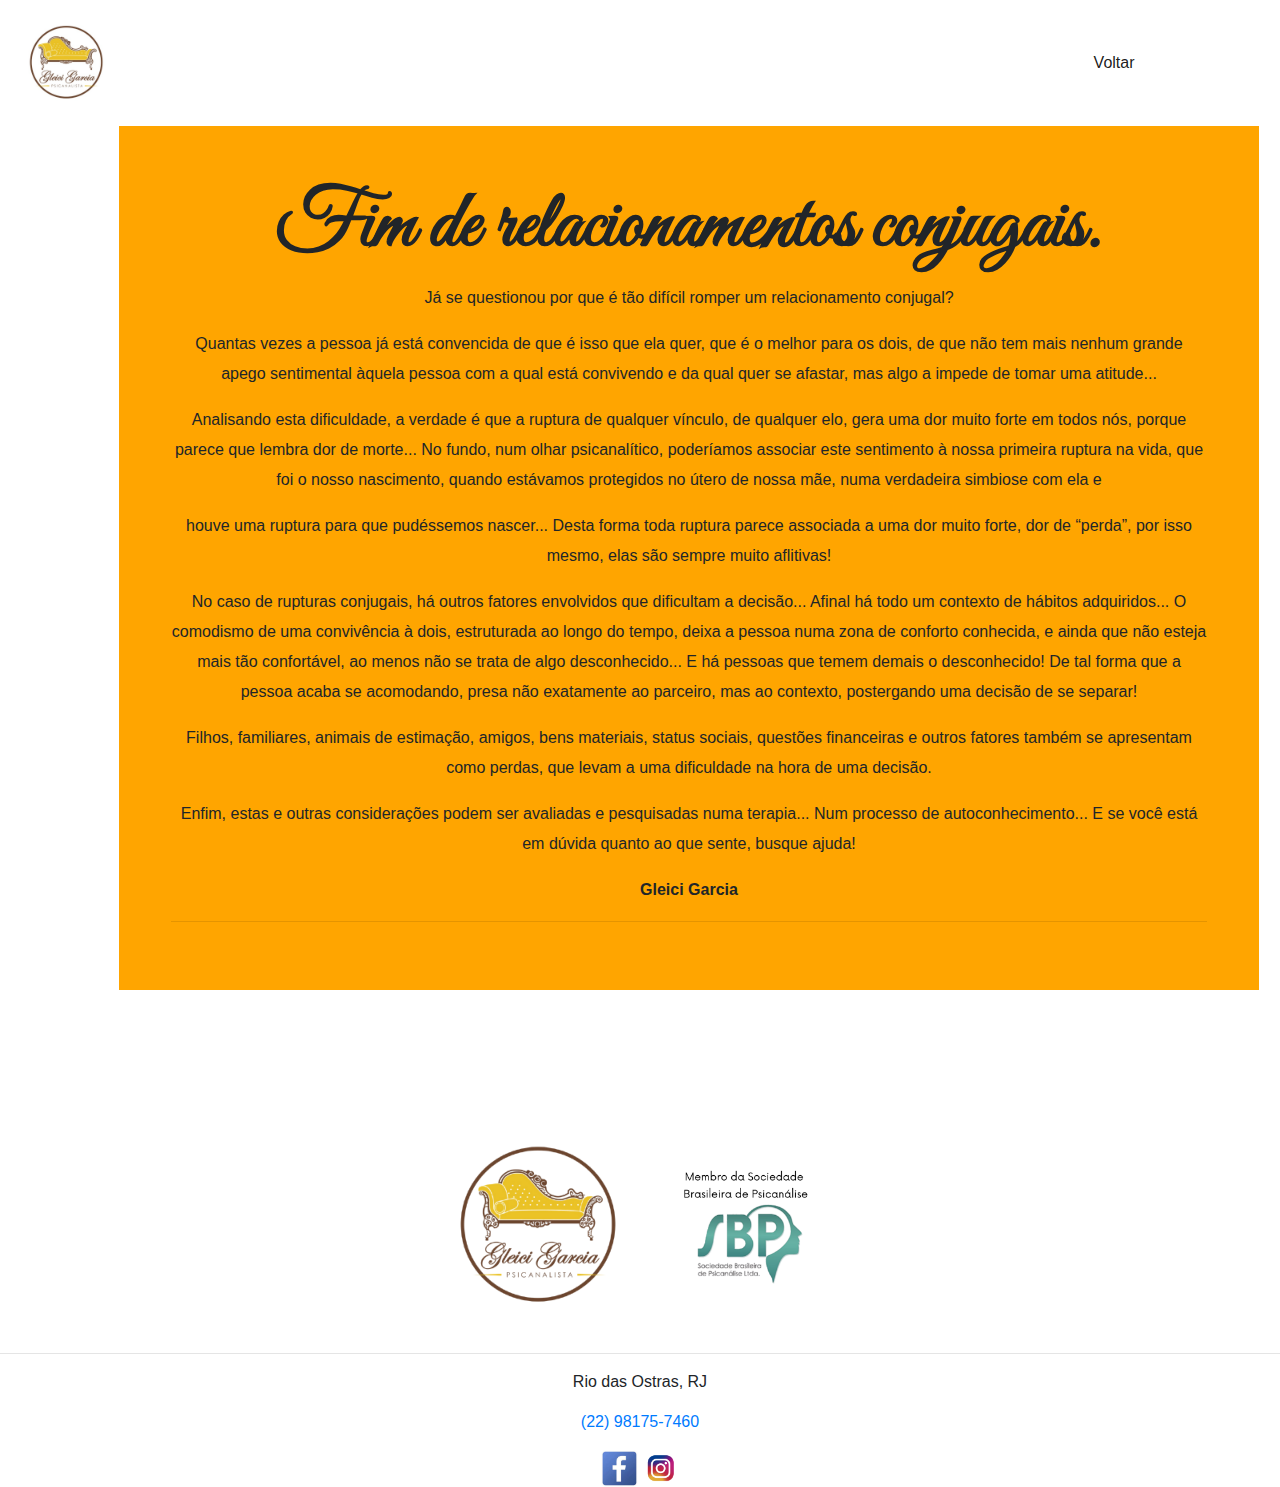
<file: blog6.html>
<!DOCTYPE html>
<html lang="pt-br">

<head>
    <meta charset="UTF-8">
    <meta name="viewport" content="width=device-width, initial-scale=1.0">
    <!-- Favicon -->
    <link rel="icon" type="image / png" Tamanhos="16x16" href="img/favicon/favicon-16x16.png">
    <!-- google fonts Great vibes regular 400 -->
    <link href="https://fonts.googleapis.com/css2?family=Great+Vibes&display=swap" rel="stylesheet">
    <!-- my css -->
    <link rel="stylesheet" href="css/style.css">
    <!-- bootstrap css -->
    <link rel="stylesheet" href="https://stackpath.bootstrapcdn.com/bootstrap/4.5.2/css/bootstrap.min.css"
        integrity="sha384-JcKb8q3iqJ61gNV9KGb8thSsNjpSL0n8PARn9HuZOnIxN0hoP+VmmDGMN5t9UJ0Z" crossorigin="anonymous">
    <title>Blog - Fim de relacionamentos conjugais.</title>
</head>

<body>
    <nav class="navbar navbar-expand-lg navbar-light bg-default">
        <a class="navbar-brand" href="index.html"><img src="img/logo.jpeg" alt="" class="logo-top"></a>
        <button class="navbar-toggler" type="button" data-toggle="collapse" data-target="#navbarSupportedContent"
            aria-controls="navbarSupportedContent" aria-expanded="false" aria-label="Toggle navigation">
            <span class="navbar-toggler-icon"></span>
        </button>

        <div class="collapse navbar-collapse" id="navbarSupportedContent">
            <ul class="navbar-nav mr-auto">
                <li class="nav-item active">
                    <a class="nav-link" href="index.html#blog">Voltar <span class="sr-only">(current)</span></a>
                </li>
                <!-- <li class="nav-item">
                    <a class="nav-link" href="#sobre">Sobre</a>
                </li>
                <li class="nav-item">
                    <a class="nav-link" href="#contato">Contato</a>
                </li>
                <li class="nav-item">
                    <a class="nav-link" href="#blog">Blog</a>
                </li> -->
            </ul>
        </div>
    </nav>
    <!-- banner -->
    <section id="culpa">
        <div class="container">
            <h1 style="font-weight: bold;">Fim de relacionamentos conjugais.</h1>

            <p>Já se questionou por que é tão difícil romper um relacionamento conjugal?</p>

            <p>Quantas vezes a pessoa já está convencida de que é isso que ela quer, que é o melhor para os dois, de que
                não tem mais nenhum grande apego sentimental àquela pessoa com a qual está convivendo e da qual quer se
                afastar, mas algo a impede de tomar uma atitude... </p>

            <p>Analisando esta dificuldade, a verdade é que a ruptura de qualquer vínculo, de qualquer elo, gera uma dor
                muito forte em todos nós, porque parece que lembra dor de morte... No fundo, num olhar psicanalítico,
                poderíamos associar este sentimento à nossa primeira ruptura na vida, que foi o nosso nascimento, quando
                estávamos protegidos no útero de nossa mãe, numa verdadeira simbiose com ela e </p>

            <p>houve uma ruptura para que pudéssemos nascer... Desta forma toda ruptura parece associada a uma dor muito
                forte, dor de “perda”, por isso mesmo, elas são sempre muito aflitivas! </p>

            <p>No caso de rupturas conjugais, há outros fatores envolvidos que dificultam a decisão... Afinal há todo um
                contexto de hábitos adquiridos... O comodismo de uma convivência à dois, estruturada ao longo do tempo,
                deixa a pessoa numa zona de conforto conhecida, e ainda que não esteja mais tão confortável, ao menos
                não se trata de algo desconhecido... E há pessoas que temem demais o desconhecido! De tal forma que a
                pessoa acaba se acomodando, presa não exatamente ao parceiro, mas ao contexto, postergando uma decisão
                de se separar!</p>

            <p>Filhos, familiares, animais de estimação, amigos, bens materiais, status sociais, questões financeiras e
                outros fatores também se apresentam como perdas, que levam a uma dificuldade na hora de uma decisão.
            </p>

            <p>Enfim, estas e outras considerações podem ser avaliadas e pesquisadas numa terapia... Num processo de
                autoconhecimento... E se você está em dúvida quanto ao que sente, busque ajuda! </p>

            <p style="font-weight: bold;">Gleici Garcia</p>
            <hr>
        </div>

    </section>
    <!-- footer -->
    <footer id="footer">
        <img src="img/1-removebg-preview.png" alt="" class="footer-logo">
        <img src="img/2.png" alt="" class="footer-logo">
        <hr>
        <p>Rio das Ostras, RJ </p>
        <p><a href="(22) 98175-7460
            ">(22) 98175-7460
            </a></p>

        <a href="https://www.facebook.com/gleicig" target="_blank">
            <img src="img/face-52.jpg" alt="" class="redes-sociais">
        </a>

        <a href="https://www.instagram.com/gleicigarcia.psi/" target="_blank">
            <img src="img/07f0d7b69ef071571e4ada2f4d6a053a---cone-do-instagram-colorido-by-vexels.png" alt=""
                class="redes-sociais">
        </a>
    </footer>
    </section>
    <!-- javascript bootstrap -->
    <script src="https://code.jquery.com/jquery-3.5.1.slim.min.js"
        integrity="sha384-DfXdz2htPH0lsSSs5nCTpuj/zy4C+OGpamoFVy38MVBnE+IbbVYUew+OrCXaRkfj"
        crossorigin="anonymous"></script>
    <script src="https://cdn.jsdelivr.net/npm/popper.js@1.16.1/dist/umd/popper.min.js"
        integrity="sha384-9/reFTGAW83EW2RDu2S0VKaIzap3H66lZH81PoYlFhbGU+6BZp6G7niu735Sk7lN"
        crossorigin="anonymous"></script>
    <script src="https://stackpath.bootstrapcdn.com/bootstrap/4.5.2/js/bootstrap.min.js"
        integrity="sha384-B4gt1jrGC7Jh4AgTPSdUtOBvfO8shuf57BaghqFfPlYxofvL8/KUEfYiJOMMV+rV"
        crossorigin="anonymous"></script>

    <body>

    </body>

</html>
</file>
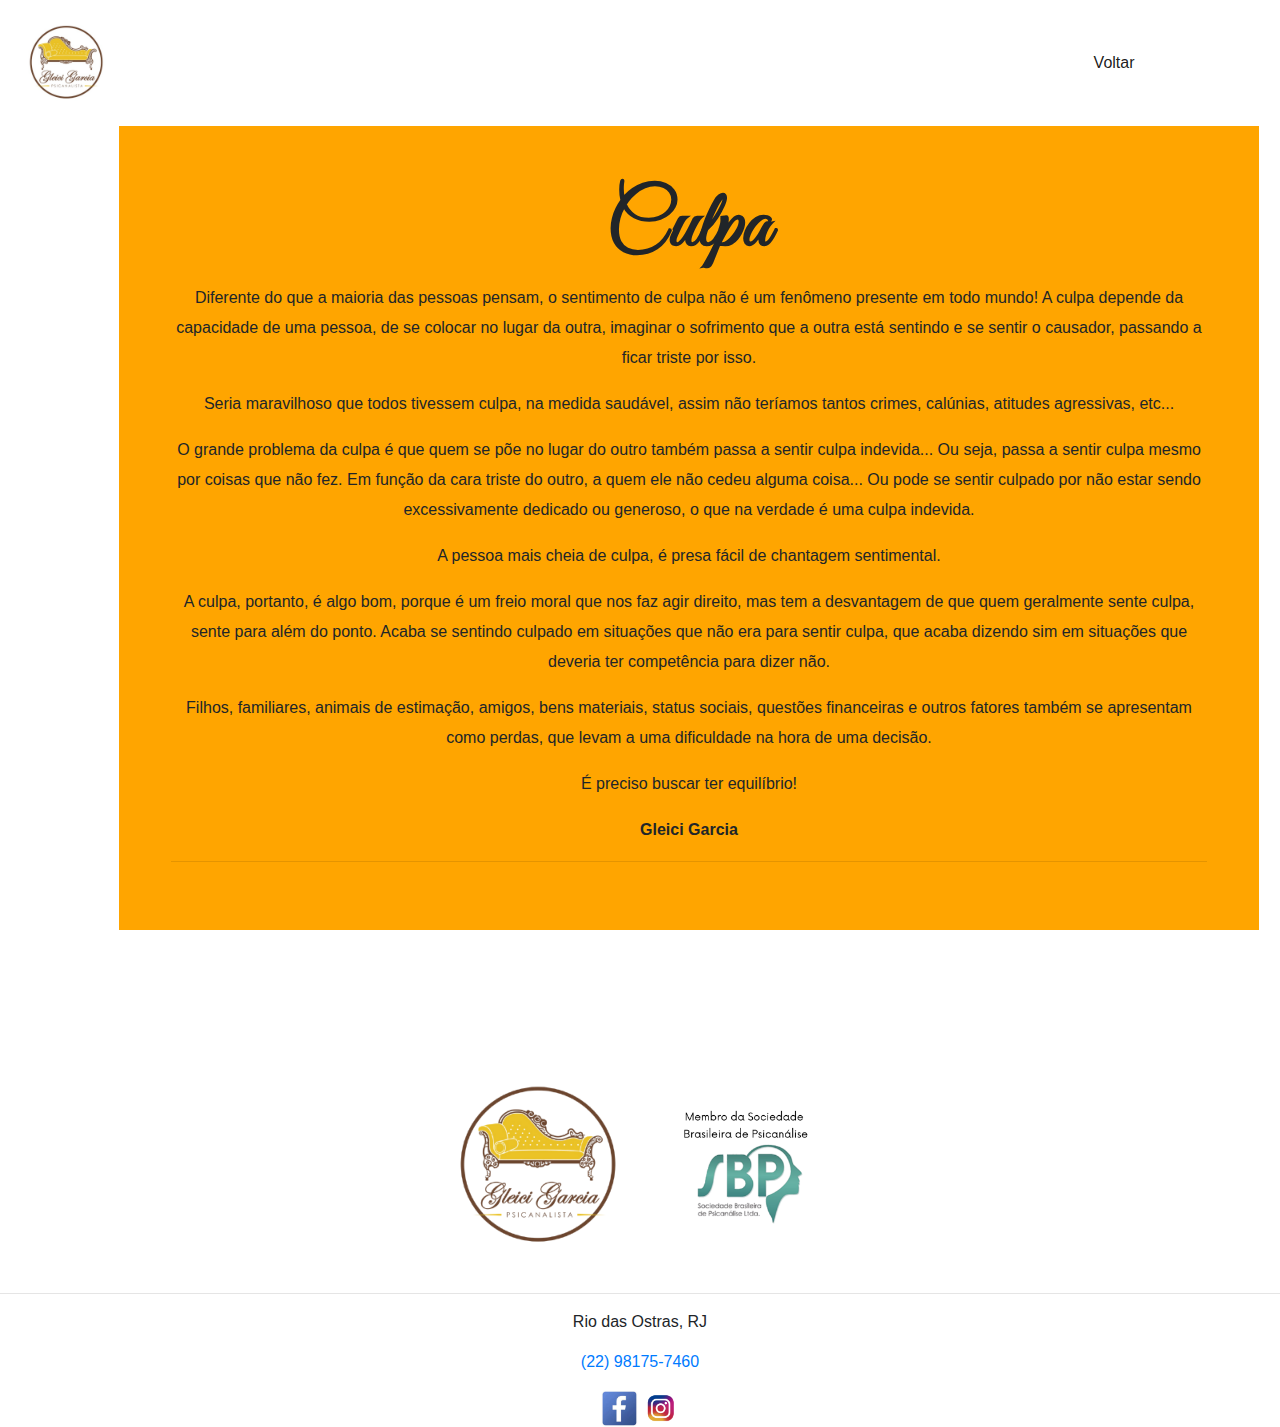
<file: blog7.html>
<!DOCTYPE html>
<html lang="pt-br">

<head>
    <meta charset="UTF-8">
    <meta name="viewport" content="width=device-width, initial-scale=1.0">
    <link rel="icon" type="image / png" Tamanhos="16x16" href="img/favicon/favicon-16x16.png">
    <!-- google fonts Great vibes regular 400 -->
    <link href="https://fonts.googleapis.com/css2?family=Great+Vibes&display=swap" rel="stylesheet">
    <!-- my css -->
    <link rel="stylesheet" href="css/style.css">
    <!-- bootstrap css -->
    <link rel="stylesheet" href="https://stackpath.bootstrapcdn.com/bootstrap/4.5.2/css/bootstrap.min.css"
        integrity="sha384-JcKb8q3iqJ61gNV9KGb8thSsNjpSL0n8PARn9HuZOnIxN0hoP+VmmDGMN5t9UJ0Z" crossorigin="anonymous">
    <title>Blog - Culpa</title>
</head>

<body>
    <nav class="navbar navbar-expand-lg navbar-light bg-default">
        <a class="navbar-brand" href="index.html"><img src="img/logo.jpeg" alt="" class="logo-top"></a>
        <button class="navbar-toggler" type="button" data-toggle="collapse" data-target="#navbarSupportedContent"
            aria-controls="navbarSupportedContent" aria-expanded="false" aria-label="Toggle navigation">
            <span class="navbar-toggler-icon"></span>
        </button>

        <div class="collapse navbar-collapse" id="navbarSupportedContent">
            <ul class="navbar-nav mr-auto">
                <li class="nav-item active">
                    <a class="nav-link" href="index.html#blog">Voltar <span class="sr-only">(current)</span></a>
                </li>
                <!-- <li class="nav-item">
                    <a class="nav-link" href="#sobre">Sobre</a>
                </li>
                <li class="nav-item">
                    <a class="nav-link" href="#contato">Contato</a>
                </li>
                <li class="nav-item">
                    <a class="nav-link" href="#blog">Blog</a>
                </li> -->
            </ul>
        </div>
    </nav>
    <!-- banner -->
    <section id="culpa">
        <div class="container">
            <h1 style="font-weight: bold;">Culpa</h1>

            <p>Diferente do que a maioria das pessoas pensam, o sentimento de culpa não é um fenômeno presente em todo
                mundo! A culpa depende da capacidade de uma pessoa, de se colocar no lugar da outra, imaginar o
                sofrimento que a outra está sentindo e se sentir o causador, passando a ficar triste por isso.</p>

            <p>Seria maravilhoso que todos tivessem culpa, na medida saudável, assim não teríamos tantos crimes,
                calúnias, atitudes agressivas, etc... </p>

            <p>
                O grande problema da culpa é que quem se põe no lugar do outro também passa a sentir culpa indevida...
                Ou seja, passa a sentir culpa mesmo por coisas que não fez. Em função da cara triste do outro, a quem
                ele não cedeu alguma coisa... Ou pode se sentir culpado por não estar sendo excessivamente dedicado ou
                generoso, o que na verdade é uma culpa indevida.
            </p>

            <p>A pessoa mais cheia de culpa, é presa fácil de chantagem sentimental. </p>

            <p>A culpa, portanto, é algo bom, porque é um freio moral que nos faz agir direito, mas tem a desvantagem de
                que quem geralmente sente culpa, sente para além do ponto. Acaba se sentindo culpado em situações que
                não era para sentir culpa, que acaba dizendo sim em situações que deveria ter competência para dizer
                não.</p>

            <p>Filhos, familiares, animais de estimação, amigos, bens materiais, status sociais, questões financeiras e
                outros fatores também se apresentam como perdas, que levam a uma dificuldade na hora de uma decisão.
            </p>

            <p>É preciso buscar ter equilíbrio!</p>

            <p style="font-weight: bold;">Gleici Garcia</p>
            <hr>
        </div>

    </section>
    <!-- footer -->
    <footer id="footer">
        <img src="img/1-removebg-preview.png" alt="" class="footer-logo">
        <img src="img/2.png" alt="" class="footer-logo">
        <hr>
        <p>Rio das Ostras, RJ </p>
        <p><a href="(22) 98175-7460
            ">(22) 98175-7460
            </a></p>

        <a href="https://www.facebook.com/gleicig" target="_blank">
            <img src="img/face-52.jpg" alt="" class="redes-sociais">
        </a>

        <a href="https://www.instagram.com/gleicigarcia.psi/" target="_blank">
            <img src="img/07f0d7b69ef071571e4ada2f4d6a053a---cone-do-instagram-colorido-by-vexels.png" alt=""
                class="redes-sociais">
        </a>
    </footer>
    </section>
    <!-- javascript bootstrap -->
    <script src="https://code.jquery.com/jquery-3.5.1.slim.min.js"
        integrity="sha384-DfXdz2htPH0lsSSs5nCTpuj/zy4C+OGpamoFVy38MVBnE+IbbVYUew+OrCXaRkfj"
        crossorigin="anonymous"></script>
    <script src="https://cdn.jsdelivr.net/npm/popper.js@1.16.1/dist/umd/popper.min.js"
        integrity="sha384-9/reFTGAW83EW2RDu2S0VKaIzap3H66lZH81PoYlFhbGU+6BZp6G7niu735Sk7lN"
        crossorigin="anonymous"></script>
    <script src="https://stackpath.bootstrapcdn.com/bootstrap/4.5.2/js/bootstrap.min.js"
        integrity="sha384-B4gt1jrGC7Jh4AgTPSdUtOBvfO8shuf57BaghqFfPlYxofvL8/KUEfYiJOMMV+rV"
        crossorigin="anonymous"></script>

    <body>

    </body>

</html>
</file>
<file: css/style.css>
/* Responsivo */

.logo-top{
    width: 100px;
}


#header{
    text-align: center;
}

#header h1{
    font-family: 'Great Vibes', cursive;
}
#header p{
    font-family: 'Great Vibes', cursive;
    font-size: 18px;
}
#header .header-img-gleice{
   width: 200px;
}

#header .btn-header{
    border: none;
    border: 1px solid orange;
    padding: 13px 60px;
    border-radius: 8px;
    font-weight: bold;
    background-color: orange;
    color: #fff;
}

#header .btn-header:hover{
    background: brown;
    color: #fff;
    border: 1px solid orange;
}

/* sobre */
#sobre{
    text-align: center;
    line-height: 26px;
}

#sobre h1{
    font-family: 'Great Vibes', cursive;
    margin-top: 38px;
}
#sobre p{
    font-family:'manrope', sans-serif;
    font-size: 18px;
    line-height: 30px;
}

#sobre .sobre-img-gleice{
    width: 200px;
    margin-top: 136px;
 }

 #sobre .btn-sobre{
    border: none;
    border: 1px solid orange;
    padding: 13px 60px;
    border-radius: 8px;
    font-weight: bold;
    background-color: orange;
    color: #fff;
}

#sobre .btn-sobre:hover{
    background: brown;
    color: #fff;
    border: 1px solid orange;
}

 /* contato */

 #contato{
    text-align: center;
    background-color: orange;
    border-radius: 40px;
}

#contato h1{
    font-family: 'Great Vibes', cursive;
    padding-top: 27px;
}
#contato p{
    font-family:'manrope', sans-serif;
    font-size: 18px;
    line-height: 30px;
}

input[type="text"], input[type="tel"], input[type="email"] {
    width: 306px;
    padding: 13px 0px;
    border-radius: 8px;
    border: none;
}

.t-area{
    width: 306px;
    border: none;
    border-radius: 8px;
}

#contato .btn-form{
    border: none;
    border: 1px solid black;
    padding: 13px 90px;
    border-radius: 8px;
    font-weight: bold;
    background-color: orange;
    color: #fff;
}

#contato .btn-form:hover{
    background: brown;
    color: #fff;
    border: 1px solid orange;
}

#contato ::placeholder{
    text-align: center;
}

/* blog */

#blog .gleici-blog{
    width: 84%;
}

#blog .cards {
    float: left;
    display: grid;
    grid-template-columns: 1fr;
    grid-gap: 16px;
    
}

#blog h3{
    font-size: 19px;
}
#blog h1{
    font-size: 25px;
    margin-bottom: 27px;
}




  /* 
  -------------------------------------
  -------------------------------------
  temas
  ------------------------------------
  ------------------------------------
  */

  #culpa {
   
    padding: -14px;
    display: inline;
    /* margin-left: -125px; */
    /* width: 178px; */
}

#culpa .container{
    background: orange;
    display: inline-block;


}
#culpa h1{
    text-align: center;
  font-family: 'Great Vibes', cursive;
  font-size: 25px;
}



/* 
-------------------------------------
-------------------------------------
temas
------------------------------------
------------------------------------
*/

#footer{
    text-align: center;
    /* background-color: orange; */
    border-radius: 40px;
}

#footer .footer-logo{
    width: 200px;
}
#footer .redes-sociais{
    width: 80px;
}

/* Desktop */
@media (min-width:968px){

    #menu-navegation {
        position: fixed;
        z-index: 9;
        background: #fff;
        padding: -13px;
        width: 100%;
    }

   .navbar-nav{
    margin-left: 59.6rem;
   }

   #header{
       height: 100vh;
   }

   #header .header-img-gleice {
    width: 687px;
    float: left;
    margin-top: -291px;
    margin-left: 79px;
}
#header h1 {
    font-family: 'Great Vibes', cursive;
    float: right;
    width: 840px;
    margin-top: 244px;
    font-size: 56px;
}
 #header p {
   font-family: 'Great Vibes', cursive;
    float: right;
    width: 840px;
    font-size: 42px;
}

#header .btn-header {
    float: left;
    border: none;
    border: 1px solid orange;
    padding: 13px 60px;
    border-radius: 8px;
    font-weight: bold;
    background-color: orange;
    color: #fff;
    margin-left: 43px;
    font-size: 19px;
}
/* sobre */

#sobre{
    height: 110vh;
    background: orange;
}

#sobre h1 {
   font-family: 'Great Vibes', cursive;
    float: left;
    width: 840px;
    margin-left: 271px;
    margin-top: 170px;
    font-size: 46px;
  
    margin-bottom: 69px;
}


#sobre p {
    font-family: candara;
    float: left;
    width: 840px;
    margin-left: 271px;
    font-size: 21px;
    line-height: 64px;
    justify-content: center;
    align-items: center;
    flex-direction: column;
    font-weight: 300;
}

#sobre .sobre-img-gleice {
    width: 274px;
    float: left;
    margin-left: -599px;
    margin-top: 198px;
}

#sobre .btn-sobre {
    margin-top: 112px;
    margin-bottom: -35px;
    background: brown;
    border: 1px solid brown;
}

#contato {
    height: 150vh;
    margin-top: 267px;
}

#contato h1 {
    margin-top: 160px;
}

/* margin-bottom: 98px */

input[type="text"],
 input[type="tel"],
  input[type="email"] {
    width: 578px;
    padding: 13px 0px;
    border-radius: 8px;
    border: none;
}

.t-area{
    width: 573px;
    border: none;
    border-radius: 8px;
}

#contato .btn-form{
    border: none;
    border: 1px solid black;
    padding: 13px 90px;
    border-radius: 8px;
    font-weight: bold;
    background-color: orange;
    color: #fff;
}

#contato h1{
    margin-top: 134px;
}

#contato ::placeholder{
    text-align: center;
}

/* blog */

#blog{
    height: 101vh;
}

#blog .gleici-blog{
    width: 453px;
}

#blog .cards {
    float: left;
    display: grid;
    grid-template-columns: 1fr 1fr;
    grid-gap: 16px;
    margin-left: 175px;
}

#blog .card-white {
    background: white;
    box-shadow: 0 0 16px rgba(0,0,0,0.1);
    border-radius: 4px;
    padding: 24px;
    margin: 8px;
    flex-grow: 1;
  }

 

  /* 
  -------------------------------------
  -------------------------------------
  temas
  ------------------------------------
  ------------------------------------
  */

  #culpa {
   
      padding: 119px;
  }

  #culpa .container {
    background: orange;
    text-align: center;
    justify-content: center;
    align-items: center;
    line-height: 30px;
    padding: 52px;
    width: 1405px;
    margin-bottom: 147px;
}
#culpa h1{
    font-family: 'Great Vibes', cursive;
    font-size: 81px;
}



 /* 
  -------------------------------------
  -------------------------------------
  temas
  ------------------------------------
  ------------------------------------
  */

/* footer */
#footer .redes-sociais {
    width: 37px;
}



  
}
</file>
